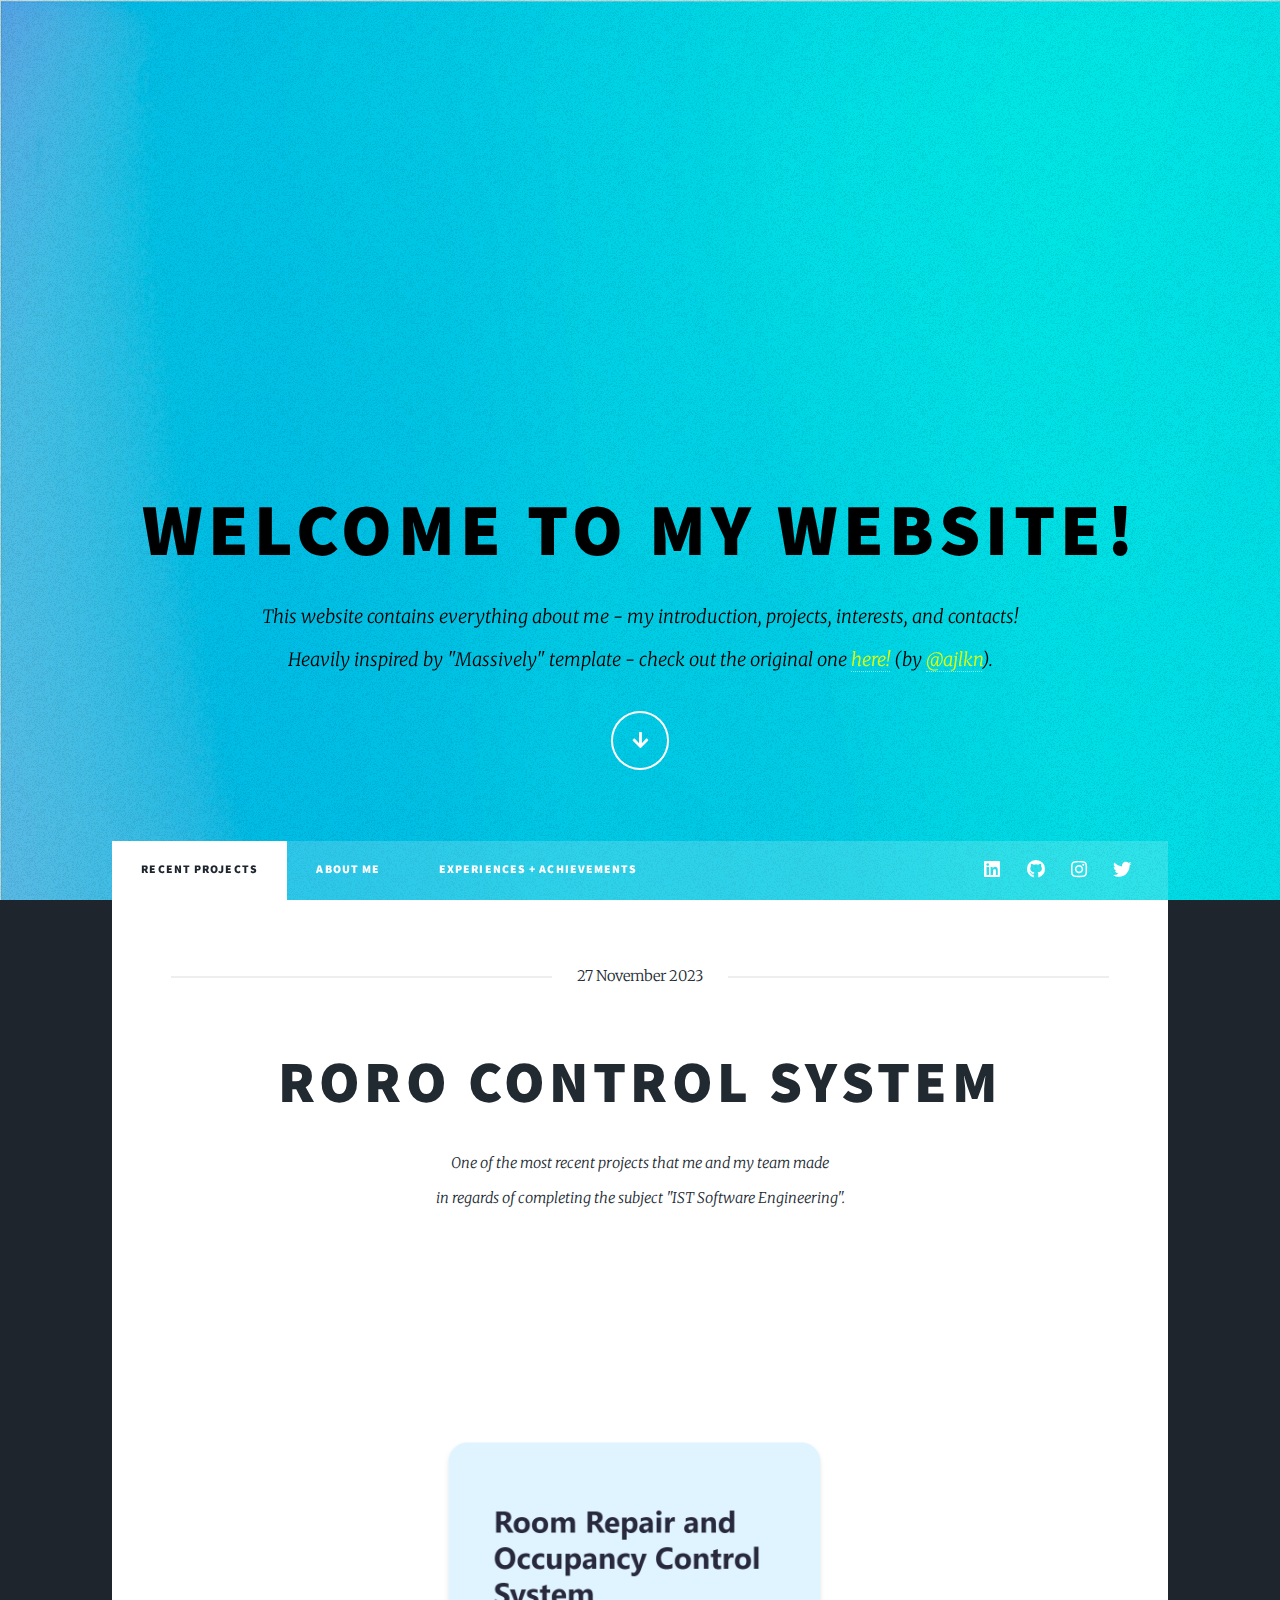
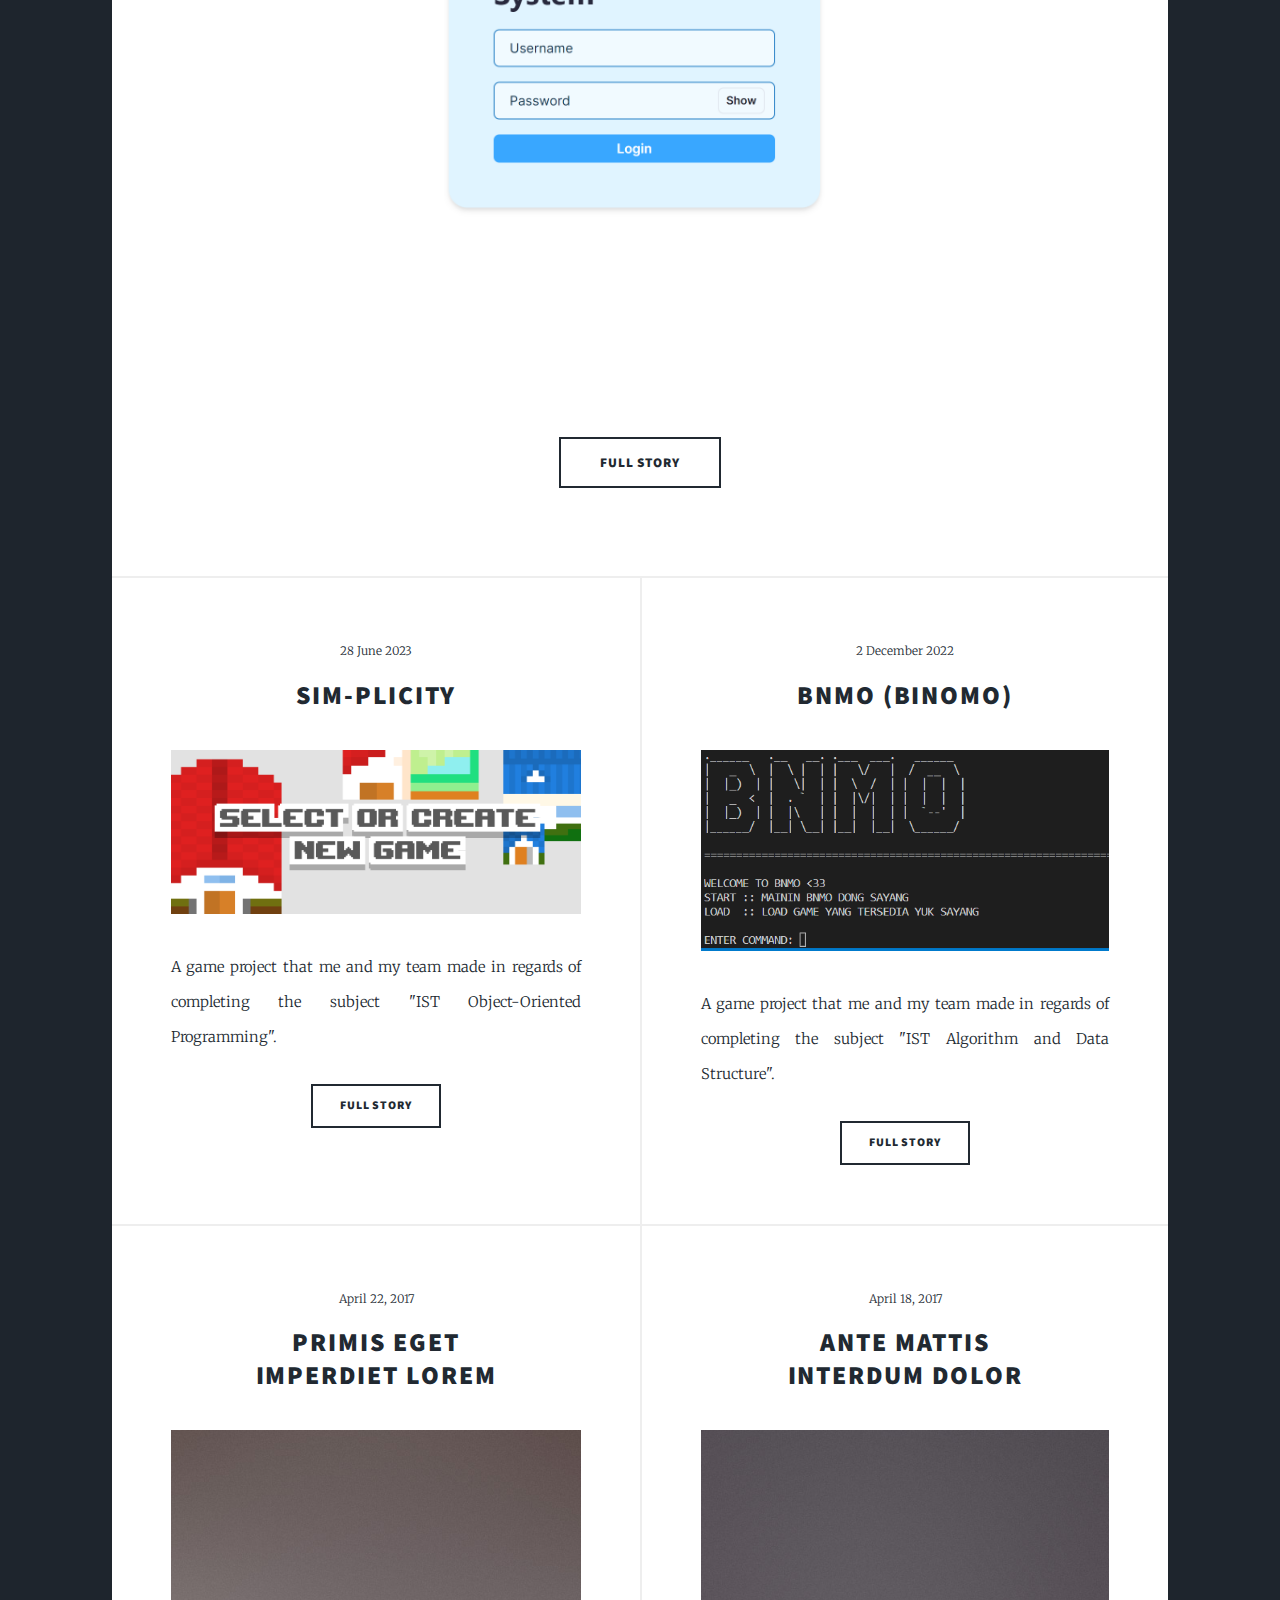
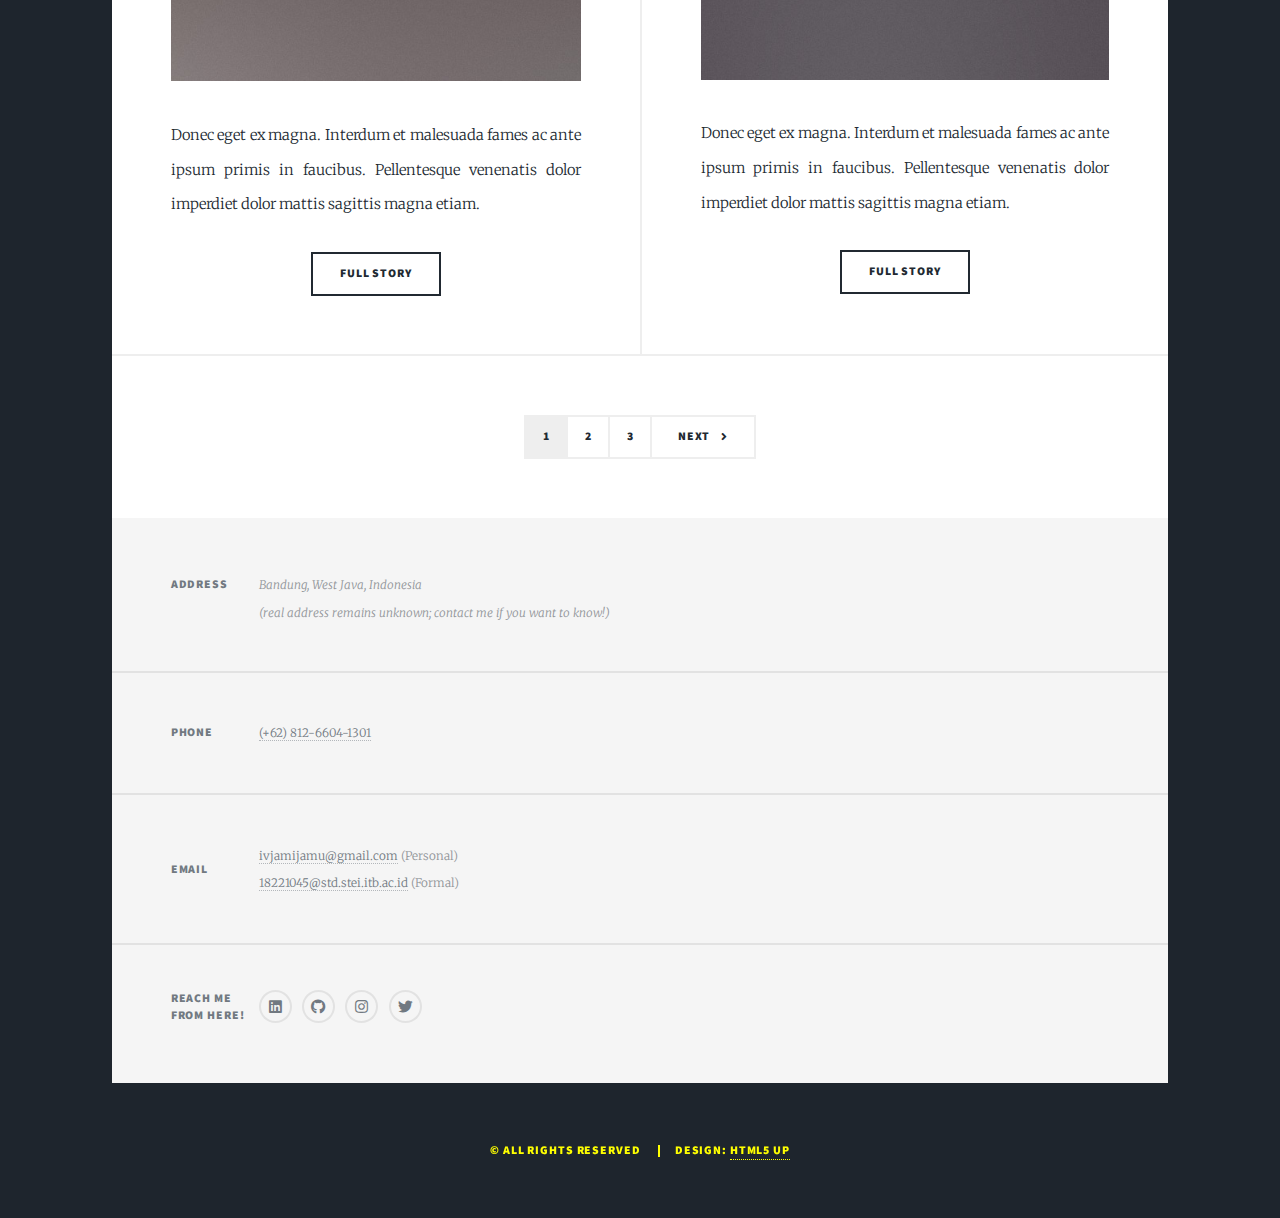
<file: webpage/index.html>
<!DOCTYPE HTML>
<!--
	Massively by HTML5 UP
	html5up.net | @ajlkn
	Free for personal and commercial use under the CCA 3.0 license (html5up.net/license)
-->
<html>
	<head>
		<title>Ivan Aldy Ganesen's Website</title>
		<meta charset="utf-8" />
		<meta name="viewport" content="width=device-width, initial-scale=1, user-scalable=no" />
		<link rel="stylesheet" href="assets/css/main.css" />
		<noscript><link rel="stylesheet" href="assets/css/noscript.css" /></noscript>
	</head>
	<body class="is-preload">

		<!-- Wrapper -->
			<div id="wrapper" class="fade-in">

				<!-- Intro -->
					<div id="intro">
						<h1>Welcome to My Website!</h1>
						<p>This website contains everything about me - my introduction, projects, interests, and contacts!<br />
							Heavily inspired by "Massively" template - check out the original one <a href="https://html5up.net/massively">here!</a> (by <a href="https://twitter.com/ajlkn">@ajlkn</a>)</a>.</p>
						<ul class="actions">
							<li><a href="#header" class="button icon solid solo fa-arrow-down scrolly">Continue</a></li>
						</ul>
					</div>

				<!-- Header -->
					<header id="header">
						<a href="#" onClick="return false;" class="logo">ALDY GANESEN</a>
					</header>

				<!-- Nav -->
					<nav id="nav">
						<ul class="links">
							<li class="active"><a href="#" onClick="return false;">Recent Projects</a></li>
							<li><a href="generic.html">About Me</a></li>
							<li><a href="elements.html">Experiences + Achievements</a></li>
						</ul>
						<ul class="icons">
							<li><a href="https://www.linkedin.com/in/aldyganesen/" target="_blank" class="icon brands fa-linkedin"><span class="label">LinkedIn</span></a></li>
							<li><a href="https://github.com/AldyG" target="_blank" class="icon brands fa-github"><span class="label">GitHub</span></a></li>
							<li><a href="https://www.instagram.com/aldyganesen/" target="_blank" class="icon brands fa-instagram"><span class="label">Instagram</span></a></li>
							<li><a href="https://twitter.com/AldyAlexanderss" target="_blank" class="icon brands fa-twitter"><span class="label">Twitter</span></a></li>
						</ul>
					</nav>

				<!-- Main -->
					<div id="main">

						<!-- Featured Post -->
							<article class="post featured">
								<header class="major">
									<span class="date">27 November 2023</span>
									<h2><a href="articles/roro_control_system.html">RORO Control System</a></h2>
									<p>One of the most recent projects that me and my team made <br />
									in regards of completing the subject "IST Software Engineering".</p>
								</header>
								<a href="articles/roro_control_system.html" class="image main"><img src="images/Login.png" alt="" /></a>
								<ul class="actions special">
									<li><a href="articles/roro_control_system.html" class="button large">Full Story</a></li>
								</ul>
							</article>

						<!-- Posts -->
							<section class="posts">
								<article>
									<header>
										<span class="date">28 June 2023</span>
										<h2><a href="#">Sim-Plicity</a></h2>
									</header>
									<a href="#" class="image fit"><img src="images/simplicity.png" alt="" /></a>
									<p>A game project that me and my team made in regards of completing the subject "IST Object-Oriented Programming".</p>
									<ul class="actions special">
										<li><a href="#" class="button">Full Story</a></li>
									</ul>
								</article>

								<article>
									<header>
										<span class="date">2 December 2022</span>
										<h2><a href="#">BNMO (Binomo)</a></h2>
									</header>
									<a href="#" class="image fit"><img src="images/bnmo.png" alt="" /></a>
									<p>A game project that me and my team made in regards of completing the subject "IST Algorithm and Data Structure".</p>
									<ul class="actions special">
										<li><a href="#" class="button">Full Story</a></li>
									</ul>
								</article>

								<article>
									<header>
										<span class="date">April 22, 2017</span>
										<h2><a href="#">Primis eget<br />
										imperdiet lorem</a></h2>
									</header>
									<a href="#" class="image fit"><img src="images/pic03.jpg" alt="" /></a>
									<p>Donec eget ex magna. Interdum et malesuada fames ac ante ipsum primis in faucibus. Pellentesque venenatis dolor imperdiet dolor mattis sagittis magna etiam.</p>
									<ul class="actions special">
										<li><a href="#" class="button">Full Story</a></li>
									</ul>
								</article>

								<article>
									<header>
										<span class="date">April 18, 2017</span>
										<h2><a href="#">Ante mattis<br />
										interdum dolor</a></h2>
									</header>
									<a href="#" class="image fit"><img src="images/pic04.jpg" alt="" /></a>
									<p>Donec eget ex magna. Interdum et malesuada fames ac ante ipsum primis in faucibus. Pellentesque venenatis dolor imperdiet dolor mattis sagittis magna etiam.</p>
									<ul class="actions special">
										<li><a href="#" class="button">Full Story</a></li>
									</ul>
								</article>

								<!-- <article>
									<header>
										<span class="date">April 14, 2017</span>
										<h2><a href="#">Tempus sed<br />
										nulla imperdiet</a></h2>
									</header>
									<a href="#" class="image fit"><img src="images/pic05.jpg" alt="" /></a>
									<p>Donec eget ex magna. Interdum et malesuada fames ac ante ipsum primis in faucibus. Pellentesque venenatis dolor imperdiet dolor mattis sagittis magna etiam.</p>
									<ul class="actions special">
										<li><a href="#" class="button">Full Story</a></li>
									</ul>
								</article>

								<article>
									<header>
										<span class="date">April 11, 2017</span>
										<h2><a href="#">Odio magna<br />
										sed consectetur</a></h2>
									</header>
									<a href="#" class="image fit"><img src="images/pic06.jpg" alt="" /></a>
									<p>Donec eget ex magna. Interdum et malesuada fames ac ante ipsum primis in faucibus. Pellentesque venenatis dolor imperdiet dolor mattis sagittis magna etiam.</p>
									<ul class="actions special">
										<li><a href="#" class="button">Full Story</a></li>
									</ul>
								</article> -->
							</section>

						<!-- Footer -->
							<footer>
								<div class="pagination">
									<!--<a href="#" class="previous">Prev</a>-->
									<a href="#" class="page active">1</a>
									<a href="#" class="page">2</a>
									<a href="#" class="page">3</a>
									<a href="#" class="next">Next</a>
								</div>
							</footer>

					</div>

				<!-- Footer -->
					<footer id="footer">
						<section class="split contact">
							<section class="alt">
								<h3>Address</h3>
								<p>
									<em>Bandung, West Java, Indonesia</em><br />
									<em>(real address remains unknown; contact me if you want to know!)</em>
								</p>
							</section>
							<section>
								<h3>Phone</h3>
								<p>
									<a href="#" onClick="return false;">(+62) 812-6604-1301</a>
								</p>
							</section>
							<section>
								<h3>Email</h3>
								<p>
									<a href="#" onClick="return false;">ivjamijamu@gmail.com</a> (Personal)<br />
									<a href="#" onClick="return false;">18221045@std.stei.itb.ac.id</a> (Formal)
								</p> 
							</section>
							<section>
								<h3>Reach me <br />
									from here!</h3>
								<ul class="icons alt">
									<li><a href="https://www.linkedin.com/in/aldyganesen/" class="icon brands fa-linkedin"><span class="label">LinkedIn</span></a></li>
									<li><a href="https://github.com/AldyG" class="icon brands fa-github"><span class="label">GitHub</span></a></li>
									<li><a href="https://www.instagram.com/aldyganesen/" class="icon brands fa-instagram"><span class="label">Instagram</span></a></li>
									<li><a href="https://twitter.com/AldyAlexanderss" class="icon brands fa-twitter"><span class="label">Twitter</span></a></li>
								</ul>
							</section>
						</section>
					</footer>

				<!-- Copyright -->
					<div id="copyright">
						<ul>
							<li style="color: yellow;">&copy; All Rights Reserved</li>
							<li style="color: yellow;">Design: <a href="https://html5up.net/massively">HTML5 UP</a></li>
						</ul>
					</div>

			</div>

		<!-- Scripts -->
			<script src="assets/js/jquery.min.js"></script>
			<script src="assets/js/jquery.scrollex.min.js"></script>
			<script src="assets/js/jquery.scrolly.min.js"></script>
			<script src="assets/js/browser.min.js"></script>
			<script src="assets/js/breakpoints.min.js"></script>
			<script src="assets/js/util.js"></script>
			<script src="assets/js/main.js"></script>

	</body>
</html>
</file>
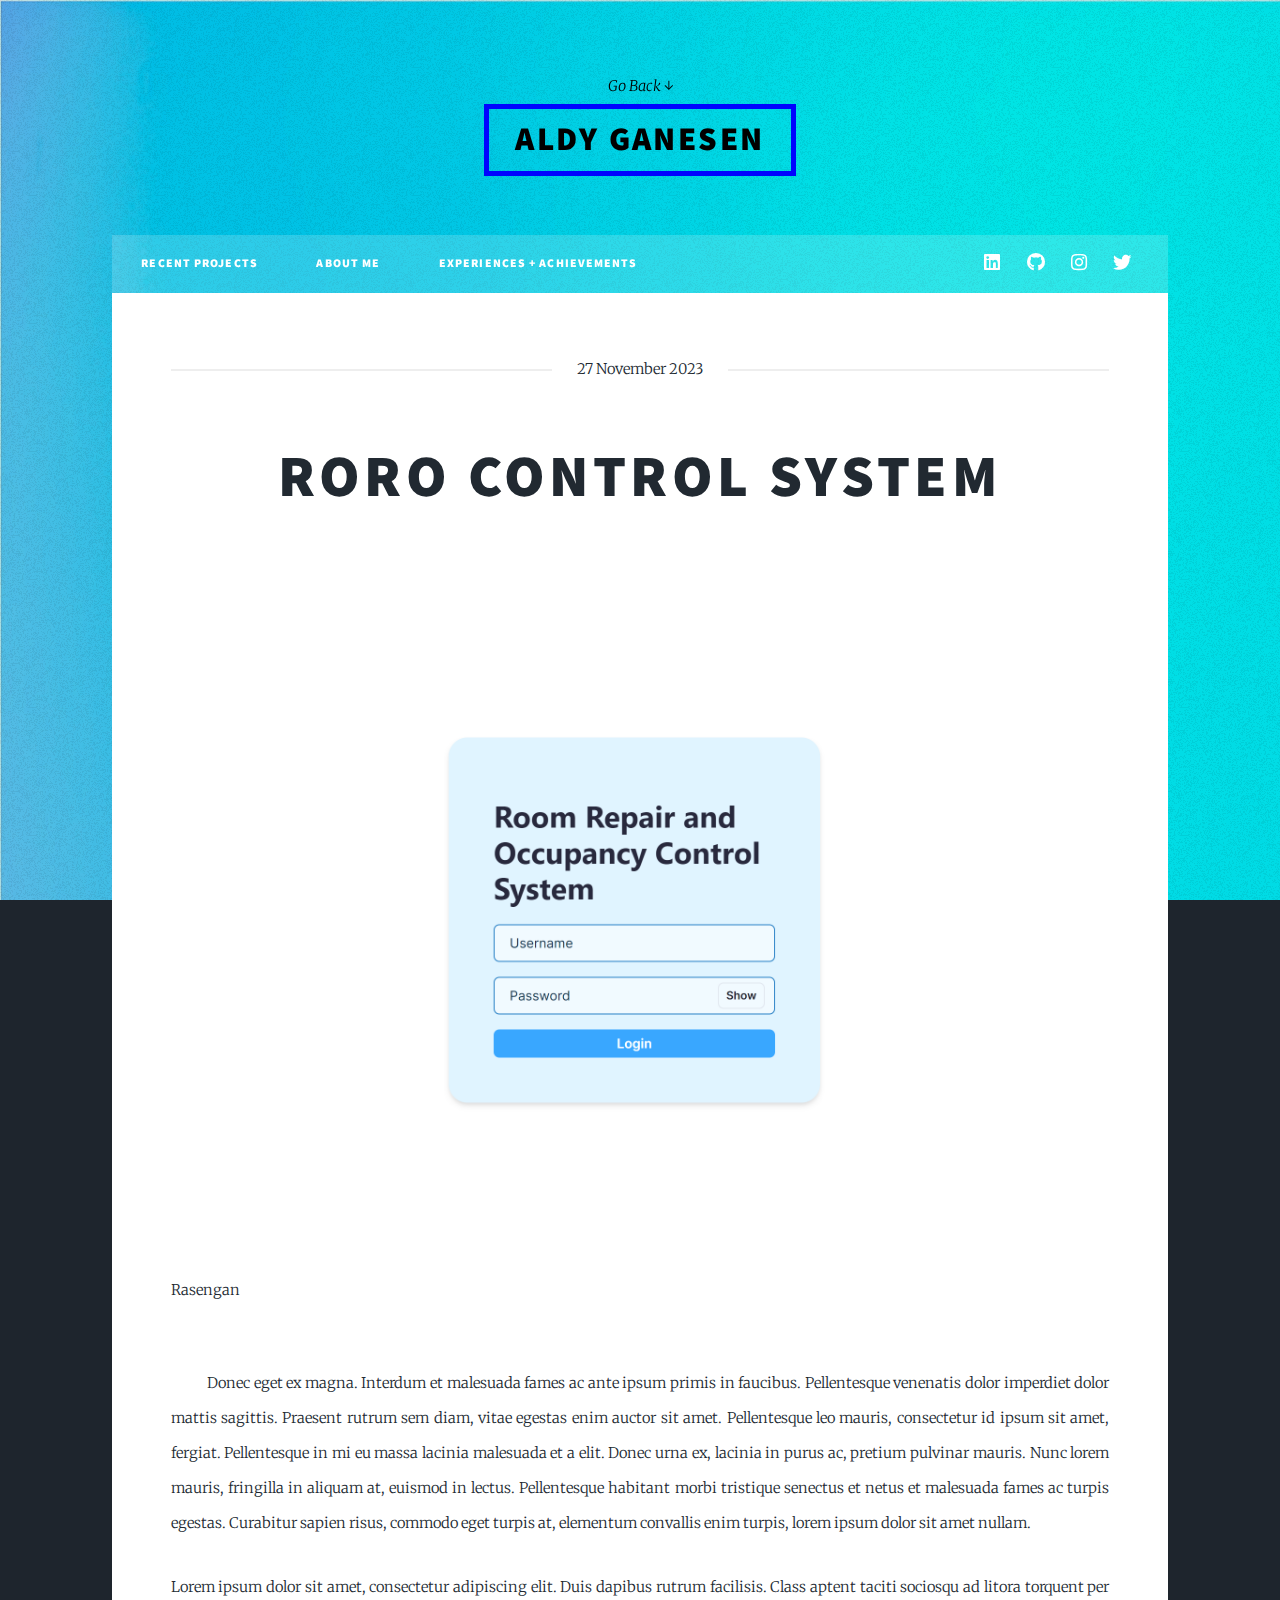
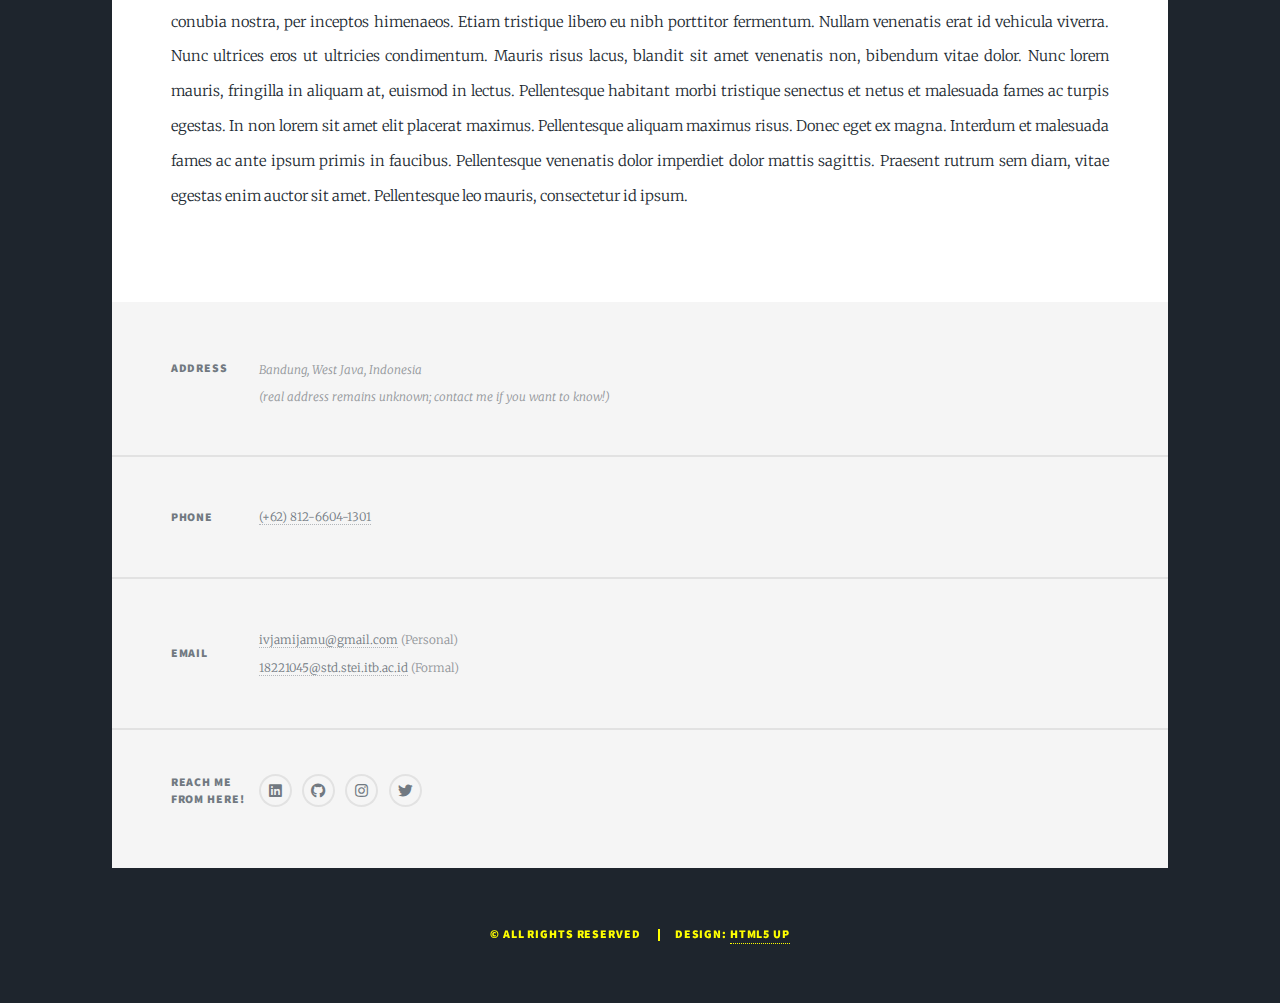
<file: webpage/articles/article_rorconsys.html>
<!DOCTYPE HTML>
<!--
	Massively by HTML5 UP
	html5up.net | @ajlkn
	Free for personal and commercial use under the CCA 3.0 license (html5up.net/license)
-->
<html>
	<head>
		<title>RORO Control System</title>
		<meta charset="utf-8" />
		<meta name="viewport" content="width=device-width, initial-scale=1, user-scalable=no" />
		<link rel="stylesheet" href="../assets/css/main.css" />
		<noscript><link rel="stylesheet" href="../assets/css/noscript.css" /></noscript>
	</head>
	<body class="is-preload">

		<!-- Wrapper -->
			<div id="wrapper">
				<!-- Header -->
				<header id="header">
					<p style="color: black; margin-bottom: 0rem;">Go Back &#8595;</p>
					<a href="../index.html" class="logo">ALDY GANESEN</a>
				</header>

				
				<!-- Header
					<header id="header">
						<a href="index.html" class="logo">ALDY GANESEN</a>
					</header> -->

				<!-- Nav -->
					<nav id="nav">
						<ul class="links">
							<li><a href="../index.html">Recent Projects</a></li>
							<li><a href="../generic.html">About Me</a></li>
							<li><a href="../elements.html">Experiences + Achievements</a></li>
						</ul>
						<ul class="icons">
							<li><a href="https://www.linkedin.com/in/aldyganesen/" class="icon brands fa-linkedin"><span class="label">LinkedIn</span></a></li>
							<li><a href="https://github.com/AldyG" class="icon brands fa-github"><span class="label">GitHub</span></a></li>
							<li><a href="https://www.instagram.com/aldyganesen/" class="icon brands fa-instagram"><span class="label">Instagram</span></a></li>
							<li><a href="https://twitter.com/AldyAlexanderss" class="icon brands fa-twitter"><span class="label">Twitter</span></a></li>
						</ul>
					</nav>

				<!-- Main -->
				<div id="main">

						<!-- Post -->
							<section class="post">
								<header class="major">
									<span class="date">27 November 2023</span>
									<h1>RORO Control System</h1>
								</header>
								<div class="image main">
									<a href="../images/Login.png" target="_blank" class="image main"><img src="../images/Login.png" alt="Rasengan" />Rasengan</a>
								</div>
								<p> &nbsp; &nbsp; &nbsp; &nbsp; &nbsp;
									Donec eget ex magna. Interdum et malesuada fames ac ante ipsum primis in faucibus.
									Pellentesque venenatis dolor imperdiet dolor mattis sagittis. 
									Praesent rutrum sem diam, vitae egestas enim auctor sit amet. 
									Pellentesque leo mauris, consectetur id ipsum sit amet, fergiat. 
									Pellentesque in mi eu massa lacinia malesuada et a elit. 
									Donec urna ex, lacinia in purus ac, pretium pulvinar mauris. 
									Nunc lorem mauris, fringilla in aliquam at, euismod in lectus. 
									Pellentesque habitant morbi tristique senectus et netus et malesuada fames ac turpis egestas. 
									Curabitur sapien risus, commodo eget turpis at, elementum convallis enim turpis, lorem ipsum dolor sit amet nullam.
								</p>
								<p>
									Lorem ipsum dolor sit amet, consectetur adipiscing elit. Duis dapibus rutrum facilisis. Class aptent taciti sociosqu ad litora torquent per conubia nostra, per inceptos himenaeos. Etiam tristique libero eu nibh porttitor fermentum. Nullam venenatis erat id vehicula viverra. Nunc ultrices eros ut ultricies condimentum. Mauris risus lacus, blandit sit amet venenatis non, bibendum vitae dolor. Nunc lorem mauris, fringilla in aliquam at, euismod in lectus. Pellentesque habitant morbi tristique senectus et netus et malesuada fames ac turpis egestas. In non lorem sit amet elit placerat maximus. Pellentesque aliquam maximus risus. Donec eget ex magna. Interdum et malesuada fames ac ante ipsum primis in faucibus. Pellentesque venenatis dolor imperdiet dolor mattis sagittis. Praesent rutrum sem diam, vitae egestas enim auctor sit amet. Pellentesque leo mauris, consectetur id ipsum.
								</p>
							</section>

					</div>

				<!-- Footer -->
					<footer id="footer">
						<section class="split contact">
							<section class="alt">
								<h3>Address</h3>
								<p>
									<em>Bandung, West Java, Indonesia</em><br />
									<em>(real address remains unknown; contact me if you want to know!)</em>
								</p>
							</section>
							<section>
								<h3>Phone</h3>
								<p>
									<a href="#" onClick="return false;">(+62) 812-6604-1301</a>
								</p>
							</section>
							<section>
								<h3>Email</h3>
								<p>
									<a href="#" onClick="return false;">ivjamijamu@gmail.com</a> (Personal)<br />
									<a href="#" onClick="return false;">18221045@std.stei.itb.ac.id</a> (Formal)
								</p> 
							</section>
							<section>
								<h3>Reach me <br />
									from here!</h3>
								<ul class="icons alt">
									<li><a href="https://www.linkedin.com/in/aldyganesen/" class="icon brands fa-linkedin"><span class="label">LinkedIn</span></a></li>
									<li><a href="https://github.com/AldyG" class="icon brands fa-github"><span class="label">GitHub</span></a></li>
									<li><a href="https://www.instagram.com/aldyganesen/" class="icon brands fa-instagram"><span class="label">Instagram</span></a></li>
									<li><a href="https://twitter.com/AldyAlexanderss" class="icon brands fa-twitter"><span class="label">Twitter</span></a></li>
								</ul>
							</section>
						</section>
					</footer>

				<!-- Copyright -->
				<div id="copyright">
					<ul>
						<li style="color: yellow;">&copy; All Rights Reserved</li>
						<li style="color: yellow;">Design: <a href="https://html5up.net/massively">HTML5 UP</a></li>
					</ul>
				</div>

			</div>

		<!-- Scripts -->
			<script src="../assets/js/jquery.min.js"></script>
			<script src="../assets/js/jquery.scrollex.min.js"></script>
			<script src="../assets/js/jquery.scrolly.min.js"></script>
			<script src="../assets/js/browser.min.js"></script>
			<script src="../assets/js/breakpoints.min.js"></script>
			<script src="../assets/js/util.js"></script>
			<script src="../assets/js/main.js"></script>

	</body>
</html>
</file>
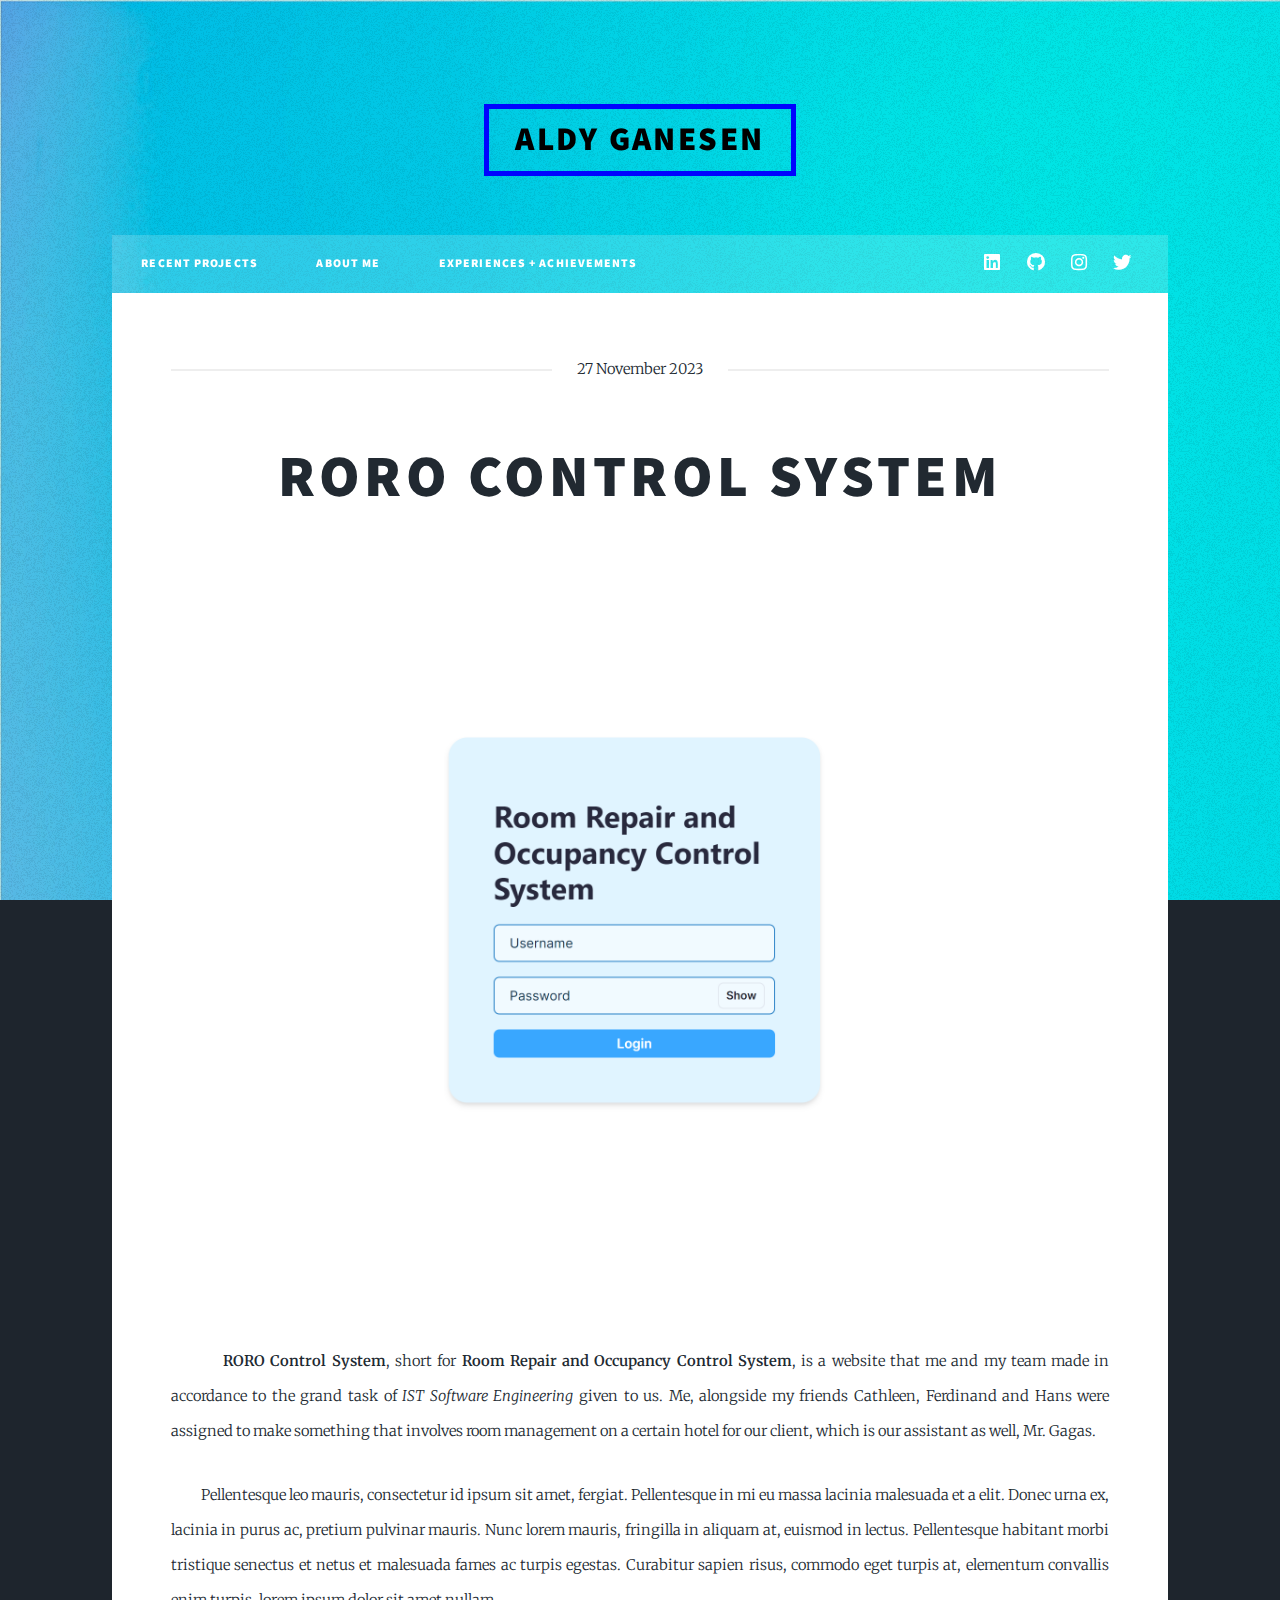
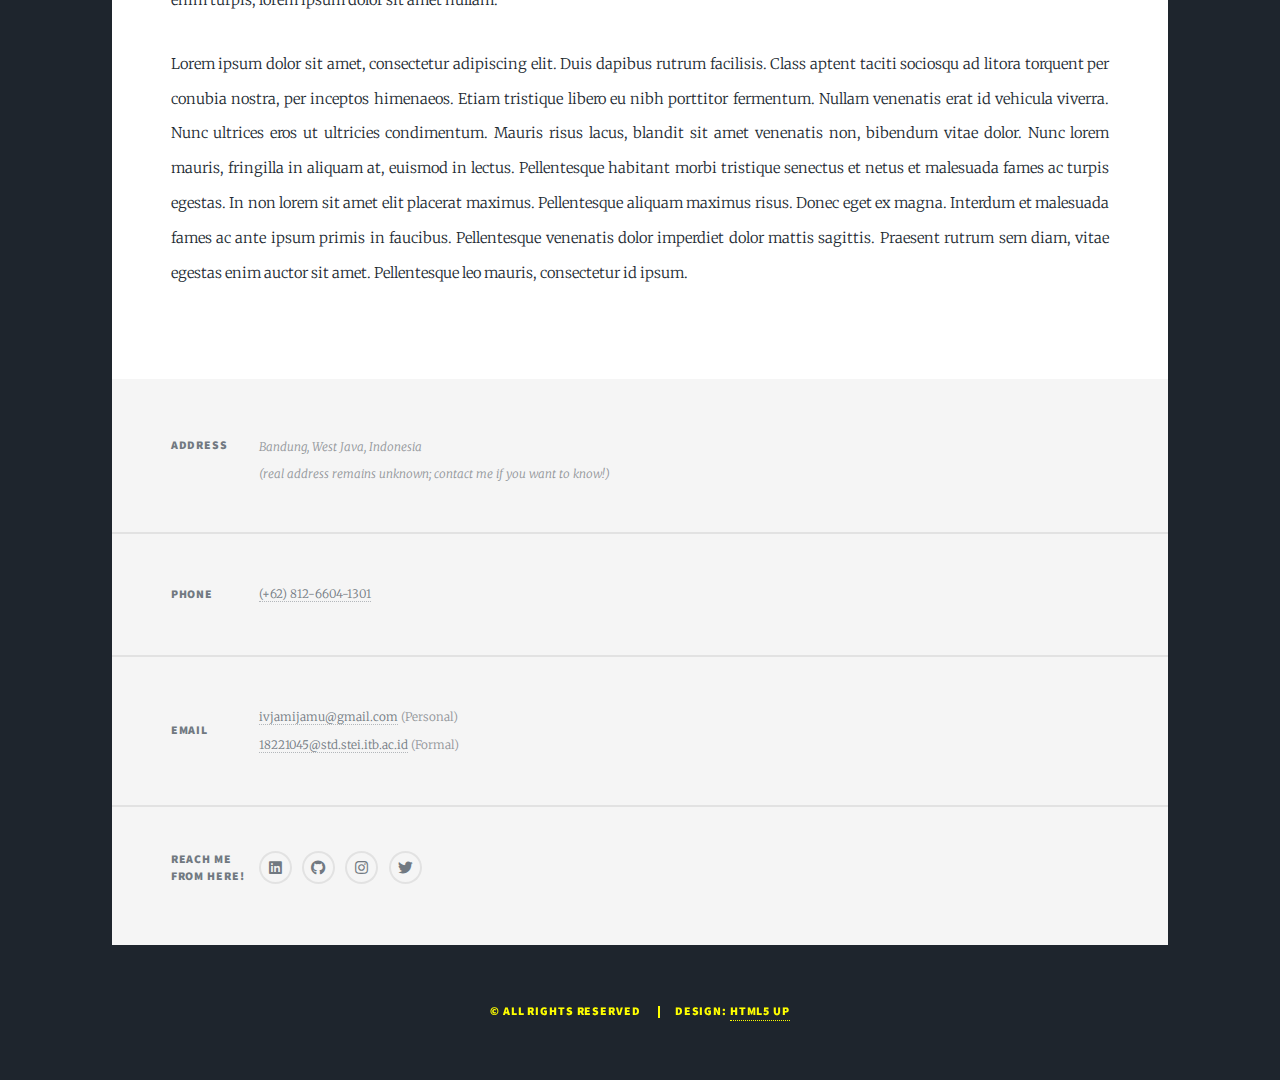
<file: webpage/articles/roro_control_system.html>
<!DOCTYPE HTML>
<!--
	Massively by HTML5 UP
	html5up.net | @ajlkn
	Free for personal and commercial use under the CCA 3.0 license (html5up.net/license)
-->
<html>
	<head>
		<title>RORO Control System</title>
		<meta charset="utf-8" />
		<meta name="viewport" content="width=device-width, initial-scale=1, user-scalable=no" />
		<link rel="stylesheet" href="../assets/css/main.css" />
		<noscript><link rel="stylesheet" href="../assets/css/noscript.css" /></noscript>
	</head>
	<body class="is-preload">

		<!-- Wrapper -->
			<div id="wrapper">
				<!-- Header -->
				<header id="header">
					<a href="#" onClick="return false;" class="logo">ALDY GANESEN</a>
				</header>

				
				<!-- Header
					<header id="header">
						<a href="index.html" class="logo">ALDY GANESEN</a>
					</header> -->

				<!-- Nav -->
					<nav id="nav">
						<ul class="links">
							<li><a href="../index.html">Recent Projects</a></li>
							<li><a href="../generic.html">About Me</a></li>
							<li><a href="../elements.html">Experiences + Achievements</a></li>
						</ul>
						<ul class="icons">
							<li><a href="https://www.linkedin.com/in/aldyganesen/" target="_blank" class="icon brands fa-linkedin"><span class="label">LinkedIn</span></a></li>
							<li><a href="https://github.com/AldyG" target="_blank" class="icon brands fa-github"><span class="label">GitHub</span></a></li>
							<li><a href="https://www.instagram.com/aldyganesen/" target="_blank" class="icon brands fa-instagram"><span class="label">Instagram</span></a></li>
							<li><a href="https://twitter.com/AldyAlexanderss" target="_blank" class="icon brands fa-twitter"><span class="label">Twitter</span></a></li>
						</ul>
					</nav>

				<!-- Main -->
				<div id="main">

						<!-- Post -->
							<section class="post">
								<header class="major">
									<span class="date">27 November 2023</span>
									<h1>RORO Control System</h1>
								</header>
								<div class="image main">
									<a href="../images/Login.png" target="_blank" class="image no-hover" style="text-align: center; font-size: medium;">
										<img src="../images/Login.png" alt="" />
									</a>
								</div>
								<p> &nbsp; &nbsp; &nbsp; &nbsp; &nbsp; 
									<b>RORO Control System</b>, short for <b>Room Repair and Occupancy Control System</b>, is a website that me and my team made in accordance to the grand task of <i> IST Software Engineering </i> given to us.
									Me, alongside my friends Cathleen, Ferdinand and Hans were assigned to make something that involves room management on a certain hotel for our client, which is our assistant as well, Mr. Gagas.
								</p>
								<p> &nbsp; &nbsp; &nbsp; &nbsp; &nbsp;
									Pellentesque leo mauris, consectetur id ipsum sit amet, fergiat. 
									Pellentesque in mi eu massa lacinia malesuada et a elit. 
									Donec urna ex, lacinia in purus ac, pretium pulvinar mauris. 
									Nunc lorem mauris, fringilla in aliquam at, euismod in lectus. 
									Pellentesque habitant morbi tristique senectus et netus et malesuada fames ac turpis egestas. 
									Curabitur sapien risus, commodo eget turpis at, elementum convallis enim turpis, lorem ipsum dolor sit amet nullam.
								</p>
								<p>
									Lorem ipsum dolor sit amet, consectetur adipiscing elit. Duis dapibus rutrum facilisis. Class aptent taciti sociosqu ad litora torquent per conubia nostra, per inceptos himenaeos. Etiam tristique libero eu nibh porttitor fermentum. Nullam venenatis erat id vehicula viverra. Nunc ultrices eros ut ultricies condimentum. Mauris risus lacus, blandit sit amet venenatis non, bibendum vitae dolor. Nunc lorem mauris, fringilla in aliquam at, euismod in lectus. Pellentesque habitant morbi tristique senectus et netus et malesuada fames ac turpis egestas. In non lorem sit amet elit placerat maximus. Pellentesque aliquam maximus risus. Donec eget ex magna. Interdum et malesuada fames ac ante ipsum primis in faucibus. Pellentesque venenatis dolor imperdiet dolor mattis sagittis. Praesent rutrum sem diam, vitae egestas enim auctor sit amet. Pellentesque leo mauris, consectetur id ipsum.
								</p>
							</section>

					</div>

				<!-- Footer -->
					<footer id="footer">
						<section class="split contact">
							<section class="alt">
								<h3>Address</h3>
								<p>
									<em>Bandung, West Java, Indonesia</em><br />
									<em>(real address remains unknown; contact me if you want to know!)</em>
								</p>
							</section>
							<section>
								<h3>Phone</h3>
								<p>
									<a href="#" onClick="return false;">(+62) 812-6604-1301</a>
								</p>
							</section>
							<section>
								<h3>Email</h3>
								<p>
									<a href="#" onClick="return false;">ivjamijamu@gmail.com</a> (Personal)<br />
									<a href="#" onClick="return false;">18221045@std.stei.itb.ac.id</a> (Formal)
								</p> 
							</section>
							<section>
								<h3>Reach me <br />
									from here!</h3>
								<ul class="icons alt">
									<li><a href="https://www.linkedin.com/in/aldyganesen/" class="icon brands fa-linkedin"><span class="label">LinkedIn</span></a></li>
									<li><a href="https://github.com/AldyG" class="icon brands fa-github"><span class="label">GitHub</span></a></li>
									<li><a href="https://www.instagram.com/aldyganesen/" class="icon brands fa-instagram"><span class="label">Instagram</span></a></li>
									<li><a href="https://twitter.com/AldyAlexanderss" class="icon brands fa-twitter"><span class="label">Twitter</span></a></li>
								</ul>
							</section>
						</section>
					</footer>

				<!-- Copyright -->
				<div id="copyright">
					<ul>
						<li style="color: yellow;">&copy; All Rights Reserved</li>
						<li style="color: yellow;">Design: <a href="https://html5up.net/massively">HTML5 UP</a></li>
					</ul>
				</div>

			</div>

		<!-- Scripts -->
			<script src="../assets/js/jquery.min.js"></script>
			<script src="../assets/js/jquery.scrollex.min.js"></script>
			<script src="../assets/js/jquery.scrolly.min.js"></script>
			<script src="../assets/js/browser.min.js"></script>
			<script src="../assets/js/breakpoints.min.js"></script>
			<script src="../assets/js/util.js"></script>
			<script src="../assets/js/main.js"></script>

	</body>
</html>
</file>
<file: webpage/assets/css/main.css>
@import url(fontawesome-all.min.css);
@import url("https://fonts.googleapis.com/css?family=Merriweather:300,700,300italic,700italic|Source+Sans+Pro:900");

/*
	Massively by HTML5 UP
	html5up.net | @ajlkn
	Free for personal and commercial use under the CCA 3.0 license (html5up.net/license)
*/

html, body, div, span, applet, object,
iframe, h1, h2, h3, h4, h5, h6, p, blockquote,
pre, a, abbr, acronym, address, big, cite,
code, del, dfn, em, img, ins, kbd, q, s, samp,
small, strike, strong, sub, sup, tt, var, b,
u, i, center, dl, dt, dd, ol, ul, li, fieldset,
form, label, legend, table, caption, tbody,
tfoot, thead, tr, th, td, article, aside,
canvas, details, embed, figure, figcaption,
footer, header, hgroup, menu, nav, output, ruby,
section, summary, time, mark, audio, video {
	margin: 0;
	padding: 0;
	border: 0;
	font-size: 100%;
	font: inherit;
	vertical-align: baseline;}

article, aside, details, figcaption, figure,
footer, header, hgroup, menu, nav, section {
	display: block;}

body {
	line-height: 1;
}

ol, ul {
	list-style: none;
}

blockquote, q {
	quotes: none;
}

	blockquote:before, blockquote:after, q:before, q:after {
		content: '';
		content: none;
	}

table {
	border-collapse: collapse;
	border-spacing: 0;
}

body {
	-webkit-text-size-adjust: none;
}

mark {
	background-color: transparent;
	color: inherit;
}

input::-moz-focus-inner {
	border: 0;
	padding: 0;
}

input, select, textarea {
	-moz-appearance: none;
	-webkit-appearance: none;
	-ms-appearance: none;
	appearance: none;
}

/* Basic */

	@-ms-viewport {
		width: device-width;
	}

	body {
		-ms-overflow-style: scrollbar;
	}

	@media screen and (max-width: 480px) {

		html, body {
			min-width: 320px;
		}

	}

	html {
		box-sizing: border-box;
	}

	*, *:before, *:after {
		box-sizing: inherit;
	}

	body {
		background-color: #1e252d;
	}

		body.is-preload *, body.is-preload *:before, body.is-preload *:after {
			-moz-animation: none !important;
			-webkit-animation: none !important;
			-ms-animation: none !important;
			animation: none !important;
			-moz-transition: none !important;
			-webkit-transition: none !important;
			-ms-transition: none !important;
			transition: none !important;
		}

/* Type */

	html {
		font-size: 16pt;
	}

		@media screen and (max-width: 1680px) {

			html {
				font-size: 12pt;
			}

		}

		@media screen and (max-width: 1280px) {

			html {
				font-size: 11pt;
			}

		}

		@media screen and (max-width: 360px) {

			html {
				font-size: 10pt;
			}

		}

	body {
		color: #212931;
	}

	body, input, select, textarea {
		font-family: "Merriweather", Georgia, serif;
		font-weight: 300;
		font-size: 1rem;
		line-height: 2.375;
	}

	a {
		-moz-transition: color 0.2s ease-in-out, background-color 0.2s ease-in-out, border-color 0.2s ease-in-out, box-shadow 0.2s ease-in-out;
		-webkit-transition: color 0.2s ease-in-out, background-color 0.2s ease-in-out, border-color 0.2s ease-in-out, box-shadow 0.2s ease-in-out;
		-ms-transition: color 0.2s ease-in-out, background-color 0.2s ease-in-out, border-color 0.2s ease-in-out, box-shadow 0.2s ease-in-out;
		transition: color 0.2s ease-in-out, background-color 0.2s ease-in-out, border-color 0.2s ease-in-out, box-shadow 0.2s ease-in-out;
		border-bottom: dotted 1px;
		text-decoration: none;
	}

		a:hover {
			border-bottom-color: transparent;
		}

	strong, b {
		font-weight: 600;
	}

	em, i {
		font-style: italic;
	}

	p {
		text-align: justify;
		margin: 0 0 2rem 0;
	}

	h1, h2, h3, h4, h5, h6 {
		font-family: "Source Sans Pro", Helvetica, sans-serif;
		font-weight: 900;
		line-height: 1.5;
		letter-spacing: 0.075em;
		text-transform: uppercase;
		margin: 0 0 1rem 0;
	}

		h1 a, h2 a, h3 a, h4 a, h5 a, h6 a {
			border-bottom: 0;
			color: inherit;
			text-decoration: none;
		}

	h1 {
		font-size: 4rem;
		line-height: 1.1;
		margin: 0 0 2rem 0;
	}

	h2 {
		font-size: 1.75rem;
		line-height: 1.3;
		margin: 0 0 1.5rem 0;
	}

	h3 {
		font-size: 1.25rem;
		margin: 0 0 1.5rem 0;
	}

	h4 {
		font-size: 1rem;
	}

	h5 {
		font-size: 0.9rem;
	}

	h6 {
		font-size: 0.8rem;
	}

	sub {
		font-size: 0.8rem;
		position: relative;
		top: 0.5rem;
	}

	sup {
		font-size: 0.8rem;
		position: relative;
		top: -0.5rem;
	}

	blockquote {
		border-left: solid 4px;
		font-style: italic;
		margin: 0 0 2rem 0;
		padding: 0.5rem 0 0.5rem 2rem;
	}

	code {
		border: solid 2px;
		font-family: "Courier New", monospace;
		font-size: 0.9rem;
		margin: 0 0.25rem;
		padding: 0.25rem 0.65rem;
	}

	pre {
		-webkit-overflow-scrolling: touch;
		font-family: "Courier New", monospace;
		font-size: 0.9rem;
		margin: 0 0 2rem 0;
	}

		pre code {
			display: block;
			line-height: 1.75;
			padding: 1rem 1.5rem;
			overflow-x: auto;
		}

	hr {
		border: 0;
		border-bottom: solid 2px;
		margin: 3rem 0;
	}

		hr.major {
			margin: 5rem 0;
		}

	.align-left {
		text-align: left;
	}

	.align-center {
		text-align: center;
	}

	.align-right {
		text-align: right;
	}

	input, select, textarea {
		color: #212931;
	}

	a {
		color: #212931;
		border-bottom-color: rgba(33, 41, 49, 0.5);
	}

		a:hover {
			border-bottom-color: transparent;
			color: #18bfef !important;
		}

	strong, b {
		color: #212931;
	}

	h1, h2, h3, h4, h5, h6 {
		color: #212931;
	}

	blockquote {
		border-left-color: #eeeeee;
	}

	code {
		background: rgba(220, 220, 220, 0.25);
		border-color: #eeeeee;
	}

	hr {
		border-bottom-color: #eeeeee;
	}

/* Row */

	.row {
		display: flex;
		flex-wrap: wrap;
		box-sizing: border-box;
		align-items: stretch;
	}

		.row > * {
			box-sizing: border-box;
		}

		.row.gtr-uniform > * > :last-child {
			margin-bottom: 0;
		}

		.row.aln-left {
			justify-content: flex-start;
		}

		.row.aln-center {
			justify-content: center;
		}

		.row.aln-right {
			justify-content: flex-end;
		}

		.row.aln-top {
			align-items: flex-start;
		}

		.row.aln-middle {
			align-items: center;
		}

		.row.aln-bottom {
			align-items: flex-end;
		}

		.row > .imp {
			order: -1;
		}

		.row > .col-1 {
			width: 8.33333%;
		}

		.row > .off-1 {
			margin-left: 8.33333%;
		}

		.row > .col-2 {
			width: 16.66667%;
		}

		.row > .off-2 {
			margin-left: 16.66667%;
		}

		.row > .col-3 {
			width: 25%;
		}

		.row > .off-3 {
			margin-left: 25%;
		}

		.row > .col-4 {
			width: 33.33333%;
		}

		.row > .off-4 {
			margin-left: 33.33333%;
		}

		.row > .col-5 {
			width: 41.66667%;
		}

		.row > .off-5 {
			margin-left: 41.66667%;
		}

		.row > .col-6 {
			width: 50%;
		}

		.row > .off-6 {
			margin-left: 50%;
		}

		.row > .col-7 {
			width: 58.33333%;
		}

		.row > .off-7 {
			margin-left: 58.33333%;
		}

		.row > .col-8 {
			width: 66.66667%;
		}

		.row > .off-8 {
			margin-left: 66.66667%;
		}

		.row > .col-9 {
			width: 75%;
		}

		.row > .off-9 {
			margin-left: 75%;
		}

		.row > .col-10 {
			width: 83.33333%;
		}

		.row > .off-10 {
			margin-left: 83.33333%;
		}

		.row > .col-11 {
			width: 91.66667%;
		}

		.row > .off-11 {
			margin-left: 91.66667%;
		}

		.row > .col-12 {
			width: 100%;
		}

		.row > .off-12 {
			margin-left: 100%;
		}

		.row.gtr-0 {
			margin-top: 0;
			margin-left: 0rem;
		}

			.row.gtr-0 > * {
				padding: 0 0 0 0rem;
			}

			.row.gtr-0.gtr-uniform {
				margin-top: 0rem;
			}

				.row.gtr-0.gtr-uniform > * {
					padding-top: 0rem;
				}

		.row.gtr-25 {
			margin-top: 0;
			margin-left: -0.375rem;
		}

			.row.gtr-25 > * {
				padding: 0 0 0 0.375rem;
			}

			.row.gtr-25.gtr-uniform {
				margin-top: -0.375rem;
			}

				.row.gtr-25.gtr-uniform > * {
					padding-top: 0.375rem;
				}

		.row.gtr-50 {
			margin-top: 0;
			margin-left: -0.75rem;
		}

			.row.gtr-50 > * {
				padding: 0 0 0 0.75rem;
			}

			.row.gtr-50.gtr-uniform {
				margin-top: -0.75rem;
			}

				.row.gtr-50.gtr-uniform > * {
					padding-top: 0.75rem;
				}

		.row {
			margin-top: 0;
			margin-left: -1.5rem;
		}

			.row > * {
				padding: 0 0 0 1.5rem;
			}

			.row.gtr-uniform {
				margin-top: -1.5rem;
			}

				.row.gtr-uniform > * {
					padding-top: 1.5rem;
				}

		.row.gtr-150 {
			margin-top: 0;
			margin-left: -2.25rem;
		}

			.row.gtr-150 > * {
				padding: 0 0 0 2.25rem;
			}

			.row.gtr-150.gtr-uniform {
				margin-top: -2.25rem;
			}

				.row.gtr-150.gtr-uniform > * {
					padding-top: 2.25rem;
				}

		.row.gtr-200 {
			margin-top: 0;
			margin-left: -3rem;
		}

			.row.gtr-200 > * {
				padding: 0 0 0 3rem;
			}

			.row.gtr-200.gtr-uniform {
				margin-top: -3rem;
			}

				.row.gtr-200.gtr-uniform > * {
					padding-top: 3rem;
				}

		@media screen and (max-width: 1680px) {

			.row {
				display: flex;
				flex-wrap: wrap;
				box-sizing: border-box;
				align-items: stretch;
			}

				.row > * {
					box-sizing: border-box;
				}

				.row.gtr-uniform > * > :last-child {
					margin-bottom: 0;
				}

				.row.aln-left {
					justify-content: flex-start;
				}

				.row.aln-center {
					justify-content: center;
				}

				.row.aln-right {
					justify-content: flex-end;
				}

				.row.aln-top {
					align-items: flex-start;
				}

				.row.aln-middle {
					align-items: center;
				}

				.row.aln-bottom {
					align-items: flex-end;
				}

				.row > .imp-xlarge {
					order: -1;
				}

				.row > .col-1-xlarge {
					width: 8.33333%;
				}

				.row > .off-1-xlarge {
					margin-left: 8.33333%;
				}

				.row > .col-2-xlarge {
					width: 16.66667%;
				}

				.row > .off-2-xlarge {
					margin-left: 16.66667%;
				}

				.row > .col-3-xlarge {
					width: 25%;
				}

				.row > .off-3-xlarge {
					margin-left: 25%;
				}

				.row > .col-4-xlarge {
					width: 33.33333%;
				}

				.row > .off-4-xlarge {
					margin-left: 33.33333%;
				}

				.row > .col-5-xlarge {
					width: 41.66667%;
				}

				.row > .off-5-xlarge {
					margin-left: 41.66667%;
				}

				.row > .col-6-xlarge {
					width: 50%;
				}

				.row > .off-6-xlarge {
					margin-left: 50%;
				}

				.row > .col-7-xlarge {
					width: 58.33333%;
				}

				.row > .off-7-xlarge {
					margin-left: 58.33333%;
				}

				.row > .col-8-xlarge {
					width: 66.66667%;
				}

				.row > .off-8-xlarge {
					margin-left: 66.66667%;
				}

				.row > .col-9-xlarge {
					width: 75%;
				}

				.row > .off-9-xlarge {
					margin-left: 75%;
				}

				.row > .col-10-xlarge {
					width: 83.33333%;
				}

				.row > .off-10-xlarge {
					margin-left: 83.33333%;
				}

				.row > .col-11-xlarge {
					width: 91.66667%;
				}

				.row > .off-11-xlarge {
					margin-left: 91.66667%;
				}

				.row > .col-12-xlarge {
					width: 100%;
				}

				.row > .off-12-xlarge {
					margin-left: 100%;
				}

				.row.gtr-0 {
					margin-top: 0;
					margin-left: 0rem;
				}

					.row.gtr-0 > * {
						padding: 0 0 0 0rem;
					}

					.row.gtr-0.gtr-uniform {
						margin-top: 0rem;
					}

						.row.gtr-0.gtr-uniform > * {
							padding-top: 0rem;
						}

				.row.gtr-25 {
					margin-top: 0;
					margin-left: -0.375rem;
				}

					.row.gtr-25 > * {
						padding: 0 0 0 0.375rem;
					}

					.row.gtr-25.gtr-uniform {
						margin-top: -0.375rem;
					}

						.row.gtr-25.gtr-uniform > * {
							padding-top: 0.375rem;
						}

				.row.gtr-50 {
					margin-top: 0;
					margin-left: -0.75rem;
				}

					.row.gtr-50 > * {
						padding: 0 0 0 0.75rem;
					}

					.row.gtr-50.gtr-uniform {
						margin-top: -0.75rem;
					}

						.row.gtr-50.gtr-uniform > * {
							padding-top: 0.75rem;
						}

				.row {
					margin-top: 0;
					margin-left: -1.5rem;
				}

					.row > * {
						padding: 0 0 0 1.5rem;
					}

					.row.gtr-uniform {
						margin-top: -1.5rem;
					}

						.row.gtr-uniform > * {
							padding-top: 1.5rem;
						}

				.row.gtr-150 {
					margin-top: 0;
					margin-left: -2.25rem;
				}

					.row.gtr-150 > * {
						padding: 0 0 0 2.25rem;
					}

					.row.gtr-150.gtr-uniform {
						margin-top: -2.25rem;
					}

						.row.gtr-150.gtr-uniform > * {
							padding-top: 2.25rem;
						}

				.row.gtr-200 {
					margin-top: 0;
					margin-left: -3rem;
				}

					.row.gtr-200 > * {
						padding: 0 0 0 3rem;
					}

					.row.gtr-200.gtr-uniform {
						margin-top: -3rem;
					}

						.row.gtr-200.gtr-uniform > * {
							padding-top: 3rem;
						}

		}

		@media screen and (max-width: 1280px) {

			.row {
				display: flex;
				flex-wrap: wrap;
				box-sizing: border-box;
				align-items: stretch;
			}

				.row > * {
					box-sizing: border-box;
				}

				.row.gtr-uniform > * > :last-child {
					margin-bottom: 0;
				}

				.row.aln-left {
					justify-content: flex-start;
				}

				.row.aln-center {
					justify-content: center;
				}

				.row.aln-right {
					justify-content: flex-end;
				}

				.row.aln-top {
					align-items: flex-start;
				}

				.row.aln-middle {
					align-items: center;
				}

				.row.aln-bottom {
					align-items: flex-end;
				}

				.row > .imp-large {
					order: -1;
				}

				.row > .col-1-large {
					width: 8.33333%;
				}

				.row > .off-1-large {
					margin-left: 8.33333%;
				}

				.row > .col-2-large {
					width: 16.66667%;
				}

				.row > .off-2-large {
					margin-left: 16.66667%;
				}

				.row > .col-3-large {
					width: 25%;
				}

				.row > .off-3-large {
					margin-left: 25%;
				}

				.row > .col-4-large {
					width: 33.33333%;
				}

				.row > .off-4-large {
					margin-left: 33.33333%;
				}

				.row > .col-5-large {
					width: 41.66667%;
				}

				.row > .off-5-large {
					margin-left: 41.66667%;
				}

				.row > .col-6-large {
					width: 50%;
				}

				.row > .off-6-large {
					margin-left: 50%;
				}

				.row > .col-7-large {
					width: 58.33333%;
				}

				.row > .off-7-large {
					margin-left: 58.33333%;
				}

				.row > .col-8-large {
					width: 66.66667%;
				}

				.row > .off-8-large {
					margin-left: 66.66667%;
				}

				.row > .col-9-large {
					width: 75%;
				}

				.row > .off-9-large {
					margin-left: 75%;
				}

				.row > .col-10-large {
					width: 83.33333%;
				}

				.row > .off-10-large {
					margin-left: 83.33333%;
				}

				.row > .col-11-large {
					width: 91.66667%;
				}

				.row > .off-11-large {
					margin-left: 91.66667%;
				}

				.row > .col-12-large {
					width: 100%;
				}

				.row > .off-12-large {
					margin-left: 100%;
				}

				.row.gtr-0 {
					margin-top: 0;
					margin-left: 0rem;
				}

					.row.gtr-0 > * {
						padding: 0 0 0 0rem;
					}

					.row.gtr-0.gtr-uniform {
						margin-top: 0rem;
					}

						.row.gtr-0.gtr-uniform > * {
							padding-top: 0rem;
						}

				.row.gtr-25 {
					margin-top: 0;
					margin-left: -0.375rem;
				}

					.row.gtr-25 > * {
						padding: 0 0 0 0.375rem;
					}

					.row.gtr-25.gtr-uniform {
						margin-top: -0.375rem;
					}

						.row.gtr-25.gtr-uniform > * {
							padding-top: 0.375rem;
						}

				.row.gtr-50 {
					margin-top: 0;
					margin-left: -0.75rem;
				}

					.row.gtr-50 > * {
						padding: 0 0 0 0.75rem;
					}

					.row.gtr-50.gtr-uniform {
						margin-top: -0.75rem;
					}

						.row.gtr-50.gtr-uniform > * {
							padding-top: 0.75rem;
						}

				.row {
					margin-top: 0;
					margin-left: -1.5rem;
				}

					.row > * {
						padding: 0 0 0 1.5rem;
					}

					.row.gtr-uniform {
						margin-top: -1.5rem;
					}

						.row.gtr-uniform > * {
							padding-top: 1.5rem;
						}

				.row.gtr-150 {
					margin-top: 0;
					margin-left: -2.25rem;
				}

					.row.gtr-150 > * {
						padding: 0 0 0 2.25rem;
					}

					.row.gtr-150.gtr-uniform {
						margin-top: -2.25rem;
					}

						.row.gtr-150.gtr-uniform > * {
							padding-top: 2.25rem;
						}

				.row.gtr-200 {
					margin-top: 0;
					margin-left: -3rem;
				}

					.row.gtr-200 > * {
						padding: 0 0 0 3rem;
					}

					.row.gtr-200.gtr-uniform {
						margin-top: -3rem;
					}

						.row.gtr-200.gtr-uniform > * {
							padding-top: 3rem;
						}

		}

		@media screen and (max-width: 980px) {

			.row {
				display: flex;
				flex-wrap: wrap;
				box-sizing: border-box;
				align-items: stretch;
			}

				.row > * {
					box-sizing: border-box;
				}

				.row.gtr-uniform > * > :last-child {
					margin-bottom: 0;
				}

				.row.aln-left {
					justify-content: flex-start;
				}

				.row.aln-center {
					justify-content: center;
				}

				.row.aln-right {
					justify-content: flex-end;
				}

				.row.aln-top {
					align-items: flex-start;
				}

				.row.aln-middle {
					align-items: center;
				}

				.row.aln-bottom {
					align-items: flex-end;
				}

				.row > .imp-medium {
					order: -1;
				}

				.row > .col-1-medium {
					width: 8.33333%;
				}

				.row > .off-1-medium {
					margin-left: 8.33333%;
				}

				.row > .col-2-medium {
					width: 16.66667%;
				}

				.row > .off-2-medium {
					margin-left: 16.66667%;
				}

				.row > .col-3-medium {
					width: 25%;
				}

				.row > .off-3-medium {
					margin-left: 25%;
				}

				.row > .col-4-medium {
					width: 33.33333%;
				}

				.row > .off-4-medium {
					margin-left: 33.33333%;
				}

				.row > .col-5-medium {
					width: 41.66667%;
				}

				.row > .off-5-medium {
					margin-left: 41.66667%;
				}

				.row > .col-6-medium {
					width: 50%;
				}

				.row > .off-6-medium {
					margin-left: 50%;
				}

				.row > .col-7-medium {
					width: 58.33333%;
				}

				.row > .off-7-medium {
					margin-left: 58.33333%;
				}

				.row > .col-8-medium {
					width: 66.66667%;
				}

				.row > .off-8-medium {
					margin-left: 66.66667%;
				}

				.row > .col-9-medium {
					width: 75%;
				}

				.row > .off-9-medium {
					margin-left: 75%;
				}

				.row > .col-10-medium {
					width: 83.33333%;
				}

				.row > .off-10-medium {
					margin-left: 83.33333%;
				}

				.row > .col-11-medium {
					width: 91.66667%;
				}

				.row > .off-11-medium {
					margin-left: 91.66667%;
				}

				.row > .col-12-medium {
					width: 100%;
				}

				.row > .off-12-medium {
					margin-left: 100%;
				}

				.row.gtr-0 {
					margin-top: 0;
					margin-left: 0rem;
				}

					.row.gtr-0 > * {
						padding: 0 0 0 0rem;
					}

					.row.gtr-0.gtr-uniform {
						margin-top: 0rem;
					}

						.row.gtr-0.gtr-uniform > * {
							padding-top: 0rem;
						}

				.row.gtr-25 {
					margin-top: 0;
					margin-left: -0.375rem;
				}

					.row.gtr-25 > * {
						padding: 0 0 0 0.375rem;
					}

					.row.gtr-25.gtr-uniform {
						margin-top: -0.375rem;
					}

						.row.gtr-25.gtr-uniform > * {
							padding-top: 0.375rem;
						}

				.row.gtr-50 {
					margin-top: 0;
					margin-left: -0.75rem;
				}

					.row.gtr-50 > * {
						padding: 0 0 0 0.75rem;
					}

					.row.gtr-50.gtr-uniform {
						margin-top: -0.75rem;
					}

						.row.gtr-50.gtr-uniform > * {
							padding-top: 0.75rem;
						}

				.row {
					margin-top: 0;
					margin-left: -1.5rem;
				}

					.row > * {
						padding: 0 0 0 1.5rem;
					}

					.row.gtr-uniform {
						margin-top: -1.5rem;
					}

						.row.gtr-uniform > * {
							padding-top: 1.5rem;
						}

				.row.gtr-150 {
					margin-top: 0;
					margin-left: -2.25rem;
				}

					.row.gtr-150 > * {
						padding: 0 0 0 2.25rem;
					}

					.row.gtr-150.gtr-uniform {
						margin-top: -2.25rem;
					}

						.row.gtr-150.gtr-uniform > * {
							padding-top: 2.25rem;
						}

				.row.gtr-200 {
					margin-top: 0;
					margin-left: -3rem;
				}

					.row.gtr-200 > * {
						padding: 0 0 0 3rem;
					}

					.row.gtr-200.gtr-uniform {
						margin-top: -3rem;
					}

						.row.gtr-200.gtr-uniform > * {
							padding-top: 3rem;
						}

		}

		@media screen and (max-width: 736px) {

			.row {
				display: flex;
				flex-wrap: wrap;
				box-sizing: border-box;
				align-items: stretch;
			}

				.row > * {
					box-sizing: border-box;
				}

				.row.gtr-uniform > * > :last-child {
					margin-bottom: 0;
				}

				.row.aln-left {
					justify-content: flex-start;
				}

				.row.aln-center {
					justify-content: center;
				}

				.row.aln-right {
					justify-content: flex-end;
				}

				.row.aln-top {
					align-items: flex-start;
				}

				.row.aln-middle {
					align-items: center;
				}

				.row.aln-bottom {
					align-items: flex-end;
				}

				.row > .imp-small {
					order: -1;
				}

				.row > .col-1-small {
					width: 8.33333%;
				}

				.row > .off-1-small {
					margin-left: 8.33333%;
				}

				.row > .col-2-small {
					width: 16.66667%;
				}

				.row > .off-2-small {
					margin-left: 16.66667%;
				}

				.row > .col-3-small {
					width: 25%;
				}

				.row > .off-3-small {
					margin-left: 25%;
				}

				.row > .col-4-small {
					width: 33.33333%;
				}

				.row > .off-4-small {
					margin-left: 33.33333%;
				}

				.row > .col-5-small {
					width: 41.66667%;
				}

				.row > .off-5-small {
					margin-left: 41.66667%;
				}

				.row > .col-6-small {
					width: 50%;
				}

				.row > .off-6-small {
					margin-left: 50%;
				}

				.row > .col-7-small {
					width: 58.33333%;
				}

				.row > .off-7-small {
					margin-left: 58.33333%;
				}

				.row > .col-8-small {
					width: 66.66667%;
				}

				.row > .off-8-small {
					margin-left: 66.66667%;
				}

				.row > .col-9-small {
					width: 75%;
				}

				.row > .off-9-small {
					margin-left: 75%;
				}

				.row > .col-10-small {
					width: 83.33333%;
				}

				.row > .off-10-small {
					margin-left: 83.33333%;
				}

				.row > .col-11-small {
					width: 91.66667%;
				}

				.row > .off-11-small {
					margin-left: 91.66667%;
				}

				.row > .col-12-small {
					width: 100%;
				}

				.row > .off-12-small {
					margin-left: 100%;
				}

				.row.gtr-0 {
					margin-top: 0;
					margin-left: 0rem;
				}

					.row.gtr-0 > * {
						padding: 0 0 0 0rem;
					}

					.row.gtr-0.gtr-uniform {
						margin-top: 0rem;
					}

						.row.gtr-0.gtr-uniform > * {
							padding-top: 0rem;
						}

				.row.gtr-25 {
					margin-top: 0;
					margin-left: -0.375rem;
				}

					.row.gtr-25 > * {
						padding: 0 0 0 0.375rem;
					}

					.row.gtr-25.gtr-uniform {
						margin-top: -0.375rem;
					}

						.row.gtr-25.gtr-uniform > * {
							padding-top: 0.375rem;
						}

				.row.gtr-50 {
					margin-top: 0;
					margin-left: -0.75rem;
				}

					.row.gtr-50 > * {
						padding: 0 0 0 0.75rem;
					}

					.row.gtr-50.gtr-uniform {
						margin-top: -0.75rem;
					}

						.row.gtr-50.gtr-uniform > * {
							padding-top: 0.75rem;
						}

				.row {
					margin-top: 0;
					margin-left: -1.5rem;
				}

					.row > * {
						padding: 0 0 0 1.5rem;
					}

					.row.gtr-uniform {
						margin-top: -1.5rem;
					}

						.row.gtr-uniform > * {
							padding-top: 1.5rem;
						}

				.row.gtr-150 {
					margin-top: 0;
					margin-left: -2.25rem;
				}

					.row.gtr-150 > * {
						padding: 0 0 0 2.25rem;
					}

					.row.gtr-150.gtr-uniform {
						margin-top: -2.25rem;
					}

						.row.gtr-150.gtr-uniform > * {
							padding-top: 2.25rem;
						}

				.row.gtr-200 {
					margin-top: 0;
					margin-left: -3rem;
				}

					.row.gtr-200 > * {
						padding: 0 0 0 3rem;
					}

					.row.gtr-200.gtr-uniform {
						margin-top: -3rem;
					}

						.row.gtr-200.gtr-uniform > * {
							padding-top: 3rem;
						}

		}

		@media screen and (max-width: 480px) {

			.row {
				display: flex;
				flex-wrap: wrap;
				box-sizing: border-box;
				align-items: stretch;
			}

				.row > * {
					box-sizing: border-box;
				}

				.row.gtr-uniform > * > :last-child {
					margin-bottom: 0;
				}

				.row.aln-left {
					justify-content: flex-start;
				}

				.row.aln-center {
					justify-content: center;
				}

				.row.aln-right {
					justify-content: flex-end;
				}

				.row.aln-top {
					align-items: flex-start;
				}

				.row.aln-middle {
					align-items: center;
				}

				.row.aln-bottom {
					align-items: flex-end;
				}

				.row > .imp-xsmall {
					order: -1;
				}

				.row > .col-1-xsmall {
					width: 8.33333%;
				}

				.row > .off-1-xsmall {
					margin-left: 8.33333%;
				}

				.row > .col-2-xsmall {
					width: 16.66667%;
				}

				.row > .off-2-xsmall {
					margin-left: 16.66667%;
				}

				.row > .col-3-xsmall {
					width: 25%;
				}

				.row > .off-3-xsmall {
					margin-left: 25%;
				}

				.row > .col-4-xsmall {
					width: 33.33333%;
				}

				.row > .off-4-xsmall {
					margin-left: 33.33333%;
				}

				.row > .col-5-xsmall {
					width: 41.66667%;
				}

				.row > .off-5-xsmall {
					margin-left: 41.66667%;
				}

				.row > .col-6-xsmall {
					width: 50%;
				}

				.row > .off-6-xsmall {
					margin-left: 50%;
				}

				.row > .col-7-xsmall {
					width: 58.33333%;
				}

				.row > .off-7-xsmall {
					margin-left: 58.33333%;
				}

				.row > .col-8-xsmall {
					width: 66.66667%;
				}

				.row > .off-8-xsmall {
					margin-left: 66.66667%;
				}

				.row > .col-9-xsmall {
					width: 75%;
				}

				.row > .off-9-xsmall {
					margin-left: 75%;
				}

				.row > .col-10-xsmall {
					width: 83.33333%;
				}

				.row > .off-10-xsmall {
					margin-left: 83.33333%;
				}

				.row > .col-11-xsmall {
					width: 91.66667%;
				}

				.row > .off-11-xsmall {
					margin-left: 91.66667%;
				}

				.row > .col-12-xsmall {
					width: 100%;
				}

				.row > .off-12-xsmall {
					margin-left: 100%;
				}

				.row.gtr-0 {
					margin-top: 0;
					margin-left: 0rem;
				}

					.row.gtr-0 > * {
						padding: 0 0 0 0rem;
					}

					.row.gtr-0.gtr-uniform {
						margin-top: 0rem;
					}

						.row.gtr-0.gtr-uniform > * {
							padding-top: 0rem;
						}

				.row.gtr-25 {
					margin-top: 0;
					margin-left: -0.375rem;
				}

					.row.gtr-25 > * {
						padding: 0 0 0 0.375rem;
					}

					.row.gtr-25.gtr-uniform {
						margin-top: -0.375rem;
					}

						.row.gtr-25.gtr-uniform > * {
							padding-top: 0.375rem;
						}

				.row.gtr-50 {
					margin-top: 0;
					margin-left: -0.75rem;
				}

					.row.gtr-50 > * {
						padding: 0 0 0 0.75rem;
					}

					.row.gtr-50.gtr-uniform {
						margin-top: -0.75rem;
					}

						.row.gtr-50.gtr-uniform > * {
							padding-top: 0.75rem;
						}

				.row {
					margin-top: 0;
					margin-left: -1.5rem;
				}

					.row > * {
						padding: 0 0 0 1.5rem;
					}

					.row.gtr-uniform {
						margin-top: -1.5rem;
					}

						.row.gtr-uniform > * {
							padding-top: 1.5rem;
						}

				.row.gtr-150 {
					margin-top: 0;
					margin-left: -2.25rem;
				}

					.row.gtr-150 > * {
						padding: 0 0 0 2.25rem;
					}

					.row.gtr-150.gtr-uniform {
						margin-top: -2.25rem;
					}

						.row.gtr-150.gtr-uniform > * {
							padding-top: 2.25rem;
						}

				.row.gtr-200 {
					margin-top: 0;
					margin-left: -3rem;
				}

					.row.gtr-200 > * {
						padding: 0 0 0 3rem;
					}

					.row.gtr-200.gtr-uniform {
						margin-top: -3rem;
					}

						.row.gtr-200.gtr-uniform > * {
							padding-top: 3rem;
						}

		}

		@media screen and (max-width: 360px) {

			.row {
				display: flex;
				flex-wrap: wrap;
				box-sizing: border-box;
				align-items: stretch;
			}

				.row > * {
					box-sizing: border-box;
				}

				.row.gtr-uniform > * > :last-child {
					margin-bottom: 0;
				}

				.row.aln-left {
					justify-content: flex-start;
				}

				.row.aln-center {
					justify-content: center;
				}

				.row.aln-right {
					justify-content: flex-end;
				}

				.row.aln-top {
					align-items: flex-start;
				}

				.row.aln-middle {
					align-items: center;
				}

				.row.aln-bottom {
					align-items: flex-end;
				}

				.row > .imp-xxsmall {
					order: -1;
				}

				.row > .col-1-xxsmall {
					width: 8.33333%;
				}

				.row > .off-1-xxsmall {
					margin-left: 8.33333%;
				}

				.row > .col-2-xxsmall {
					width: 16.66667%;
				}

				.row > .off-2-xxsmall {
					margin-left: 16.66667%;
				}

				.row > .col-3-xxsmall {
					width: 25%;
				}

				.row > .off-3-xxsmall {
					margin-left: 25%;
				}

				.row > .col-4-xxsmall {
					width: 33.33333%;
				}

				.row > .off-4-xxsmall {
					margin-left: 33.33333%;
				}

				.row > .col-5-xxsmall {
					width: 41.66667%;
				}

				.row > .off-5-xxsmall {
					margin-left: 41.66667%;
				}

				.row > .col-6-xxsmall {
					width: 50%;
				}

				.row > .off-6-xxsmall {
					margin-left: 50%;
				}

				.row > .col-7-xxsmall {
					width: 58.33333%;
				}

				.row > .off-7-xxsmall {
					margin-left: 58.33333%;
				}

				.row > .col-8-xxsmall {
					width: 66.66667%;
				}

				.row > .off-8-xxsmall {
					margin-left: 66.66667%;
				}

				.row > .col-9-xxsmall {
					width: 75%;
				}

				.row > .off-9-xxsmall {
					margin-left: 75%;
				}

				.row > .col-10-xxsmall {
					width: 83.33333%;
				}

				.row > .off-10-xxsmall {
					margin-left: 83.33333%;
				}

				.row > .col-11-xxsmall {
					width: 91.66667%;
				}

				.row > .off-11-xxsmall {
					margin-left: 91.66667%;
				}

				.row > .col-12-xxsmall {
					width: 100%;
				}

				.row > .off-12-xxsmall {
					margin-left: 100%;
				}

				.row.gtr-0 {
					margin-top: 0;
					margin-left: 0rem;
				}

					.row.gtr-0 > * {
						padding: 0 0 0 0rem;
					}

					.row.gtr-0.gtr-uniform {
						margin-top: 0rem;
					}

						.row.gtr-0.gtr-uniform > * {
							padding-top: 0rem;
						}

				.row.gtr-25 {
					margin-top: 0;
					margin-left: -0.375rem;
				}

					.row.gtr-25 > * {
						padding: 0 0 0 0.375rem;
					}

					.row.gtr-25.gtr-uniform {
						margin-top: -0.375rem;
					}

						.row.gtr-25.gtr-uniform > * {
							padding-top: 0.375rem;
						}

				.row.gtr-50 {
					margin-top: 0;
					margin-left: -0.75rem;
				}

					.row.gtr-50 > * {
						padding: 0 0 0 0.75rem;
					}

					.row.gtr-50.gtr-uniform {
						margin-top: -0.75rem;
					}

						.row.gtr-50.gtr-uniform > * {
							padding-top: 0.75rem;
						}

				.row {
					margin-top: 0;
					margin-left: -1.5rem;
				}

					.row > * {
						padding: 0 0 0 1.5rem;
					}

					.row.gtr-uniform {
						margin-top: -1.5rem;
					}

						.row.gtr-uniform > * {
							padding-top: 1.5rem;
						}

				.row.gtr-150 {
					margin-top: 0;
					margin-left: -2.25rem;
				}

					.row.gtr-150 > * {
						padding: 0 0 0 2.25rem;
					}

					.row.gtr-150.gtr-uniform {
						margin-top: -2.25rem;
					}

						.row.gtr-150.gtr-uniform > * {
							padding-top: 2.25rem;
						}

				.row.gtr-200 {
					margin-top: 0;
					margin-left: -3rem;
				}

					.row.gtr-200 > * {
						padding: 0 0 0 3rem;
					}

					.row.gtr-200.gtr-uniform {
						margin-top: -3rem;
					}

						.row.gtr-200.gtr-uniform > * {
							padding-top: 3rem;
						}

		}

/* Box */

	.box {
		border: solid 2px;
		margin-bottom: 2rem;
		padding: 1.5rem;
	}

		.box > :last-child,
		.box > :last-child > :last-child,
		.box > :last-child > :last-child > :last-child {
			margin-bottom: 0;
		}

		.box.alt {
			border: 0;
			border-radius: 0;
			padding: 0;
		}

	.box {
		border-color: #eeeeee;
	}

/* Button */

	input[type="submit"],
	input[type="reset"],
	input[type="button"],
	button,
	.button {
		-moz-appearance: none;
		-webkit-appearance: none;
		-ms-appearance: none;
		appearance: none;
		-moz-transition: background-color 0.2s ease-in-out, box-shadow 0.2s ease-in-out, color 0.2s ease-in-out;
		-webkit-transition: background-color 0.2s ease-in-out, box-shadow 0.2s ease-in-out, color 0.2s ease-in-out;
		-ms-transition: background-color 0.2s ease-in-out, box-shadow 0.2s ease-in-out, color 0.2s ease-in-out;
		transition: background-color 0.2s ease-in-out, box-shadow 0.2s ease-in-out, color 0.2s ease-in-out;
		border: 0;
		border-radius: 0;
		cursor: pointer;
		display: inline-block;
		font-family: "Source Sans Pro", Helvetica, sans-serif;
		font-size: 0.8rem;
		font-weight: 900;
		letter-spacing: 0.075em;
		height: 3rem;
		line-height: 3rem;
		padding: 0 2rem;
		text-align: center;
		text-decoration: none;
		text-transform: uppercase;
		white-space: nowrap;
	}

		input[type="submit"].icon:before,
		input[type="reset"].icon:before,
		input[type="button"].icon:before,
		button.icon:before,
		.button.icon:before {
			margin-right: 0.5rem;
		}

		input[type="submit"].icon.solo,
		input[type="reset"].icon.solo,
		input[type="button"].icon.solo,
		button.icon.solo,
		.button.icon.solo {
			position: relative;
			width: 4rem;
			height: 4rem;
			line-height: 4rem;
			border-radius: 4rem;
			text-indent: 4rem;
			overflow: hidden;
			padding: 0;
			white-space: nowrap;
		}

			input[type="submit"].icon.solo:before,
			input[type="reset"].icon.solo:before,
			input[type="button"].icon.solo:before,
			button.icon.solo:before,
			.button.icon.solo:before {
				position: absolute;
				display: block;
				top: 0;
				left: 0;
				width: inherit;
				height: inherit;
				line-height: inherit;
				font-size: 1.25rem;
				margin-right: 0;
				text-align: center;
				text-indent: 0;
			}

		input[type="submit"].fit,
		input[type="reset"].fit,
		input[type="button"].fit,
		button.fit,
		.button.fit {
			width: 100%;
		}

		input[type="submit"].small,
		input[type="reset"].small,
		input[type="button"].small,
		button.small,
		.button.small {
			font-size: 0.7rem;
			height: 2.5rem;
			line-height: 2.5rem;
			padding: 0 1.5rem;
		}

		input[type="submit"].large,
		input[type="reset"].large,
		input[type="button"].large,
		button.large,
		.button.large {
			font-size: 0.9rem;
			height: 3.5rem;
			line-height: 3.5rem;
			padding: 0 2.75rem;
		}

		@media screen and (max-width: 980px) {

			input[type="submit"],
			input[type="reset"],
			input[type="button"],
			button,
			.button {
				font-size: 0.9rem;
				height: 3.25rem;
				line-height: 3.25rem;
			}

				input[type="submit"].large,
				input[type="reset"].large,
				input[type="button"].large,
				button.large,
				.button.large {
					font-size: 1rem;
					height: 3.75rem;
					line-height: 3.75rem;
				}

		}

		input[type="submit"].disabled, input[type="submit"]:disabled,
		input[type="reset"].disabled,
		input[type="reset"]:disabled,
		input[type="button"].disabled,
		input[type="button"]:disabled,
		button.disabled,
		button:disabled,
		.button.disabled,
		.button:disabled {
			pointer-events: none;
			opacity: 0.25;
		}

	input[type="submit"],
	input[type="reset"],
	input[type="button"],
	button,
	.button {
		background-color: transparent;
		box-shadow: inset 0 0 0 2px #212931;
		color: #212931 !important;
	}

		input[type="submit"]:hover,
		input[type="reset"]:hover,
		input[type="button"]:hover,
		button:hover,
		.button:hover {
			box-shadow: inset 0 0 0 2px #18bfef;
			color: #18bfef !important;
		}

		input[type="submit"].primary,
		input[type="reset"].primary,
		input[type="button"].primary,
		button.primary,
		.button.primary {
			background-color: #212931;
			box-shadow: none;
			color: #ffffff !important;
		}

			input[type="submit"].primary:hover,
			input[type="reset"].primary:hover,
			input[type="button"].primary:hover,
			button.primary:hover,
			.button.primary:hover {
				background-color: #18bfef;
			}

/* Form */

	form {
		margin: 0 0 2rem 0;
	}

		form > :last-child {
			margin-bottom: 0;
		}

		form > .fields {
			display: -moz-flex;
			display: -webkit-flex;
			display: -ms-flex;
			display: flex;
			-moz-flex-wrap: wrap;
			-webkit-flex-wrap: wrap;
			-ms-flex-wrap: wrap;
			flex-wrap: wrap;
			width: calc(100% + 3rem);
			margin: -1.5rem 0 2rem -1.5rem;
		}

			form > .fields > .field {
				-moz-flex-grow: 0;
				-webkit-flex-grow: 0;
				-ms-flex-grow: 0;
				flex-grow: 0;
				-moz-flex-shrink: 0;
				-webkit-flex-shrink: 0;
				-ms-flex-shrink: 0;
				flex-shrink: 0;
				padding: 1.5rem 0 0 1.5rem;
				width: calc(100% - 1.5rem);
			}

				form > .fields > .field.half {
					width: calc(50% - 0.75rem);
				}

				form > .fields > .field.third {
					width: calc(100%/3 - 0.5rem);
				}

				form > .fields > .field.quarter {
					width: calc(25% - 0.375rem);
				}

		@media screen and (max-width: 480px) {

			form > .fields {
				width: calc(100% + 3rem);
				margin: -1.5rem 0 2rem -1.5rem;
			}

				form > .fields > .field {
					padding: 1.5rem 0 0 1.5rem;
					width: calc(100% - 1.5rem);
				}

					form > .fields > .field.half {
						width: calc(100% - 1.5rem);
					}

					form > .fields > .field.third {
						width: calc(100% - 1.5rem);
					}

					form > .fields > .field.quarter {
						width: calc(100% - 1.5rem);
					}

		}

	label {
		display: block;
		font-family: "Source Sans Pro", Helvetica, sans-serif;
		font-weight: 900;
		line-height: 1.5;
		letter-spacing: 0.075em;
		font-size: 0.8rem;
		text-transform: uppercase;
		margin: 0 0 0.75rem 0;
	}

		@media screen and (max-width: 980px) {

			label {
				font-size: 0.9rem;
			}

		}

	input[type="text"],
	input[type="password"],
	input[type="email"],
	select,
	textarea {
		-moz-appearance: none;
		-webkit-appearance: none;
		-ms-appearance: none;
		appearance: none;
		background: transparent;
		border-radius: 0;
		border: solid 2px;
		color: inherit;
		display: block;
		outline: 0;
		padding: 0 1rem;
		text-decoration: none;
		width: 100%;
	}

		input[type="text"]:invalid,
		input[type="password"]:invalid,
		input[type="email"]:invalid,
		select:invalid,
		textarea:invalid {
			box-shadow: none;
		}

	select {
		background-size: 1.25rem;
		background-repeat: no-repeat;
		background-position: calc(100% - 1rem) center;
		height: 3rem;
		padding-right: 3rem;
		text-overflow: ellipsis;
	}

		select:focus::-ms-value {
			background-color: transparent;
		}

		select::-ms-expand {
			display: none;
		}

	input[type="text"],
	input[type="password"],
	input[type="email"],
	select {
		height: 3rem;
	}

	textarea {
		padding: 0.75rem 1rem;
	}

	input[type="checkbox"],
	input[type="radio"] {
		-moz-appearance: none;
		-webkit-appearance: none;
		-ms-appearance: none;
		appearance: none;
		display: block;
		float: left;
		margin-right: -2rem;
		opacity: 0;
		width: 1rem;
		z-index: -1;
	}

		input[type="checkbox"] + label,
		input[type="radio"] + label {
			text-decoration: none;
			cursor: pointer;
			display: inline-block;
			font-size: 1rem;
			letter-spacing: 0;
			font-family: "Merriweather", Georgia, serif;
			text-transform: none;
			font-weight: 300;
			padding-left: 2.8rem;
			padding-right: 1rem;
			position: relative;
		}

			input[type="checkbox"] + label:before,
			input[type="radio"] + label:before {
				-moz-osx-font-smoothing: grayscale;
				-webkit-font-smoothing: antialiased;
				display: inline-block;
				font-style: normal;
				font-variant: normal;
				text-rendering: auto;
				line-height: 1;
				text-transform: none !important;
				font-family: 'Font Awesome 5 Free';
				font-weight: 900;
			}

			input[type="checkbox"] + label:before,
			input[type="radio"] + label:before {
				border-radius: 0;
				border: solid 2px;
				content: '';
				display: inline-block;
				font-size: 0.8rem;
				height: 1.8rem;
				left: 0;
				line-height: 1.65rem;
				position: absolute;
				text-align: center;
				top: -0.125rem;
				width: 1.8rem;
			}

		input[type="checkbox"]:checked + label:before,
		input[type="radio"]:checked + label:before {
			content: '\f00c';
		}

	input[type="checkbox"] + label:before {
		border-radius: 0;
	}

	input[type="radio"] + label:before {
		border-radius: 100%;
	}

	::-webkit-input-placeholder {
		opacity: 1.0;
	}

	:-moz-placeholder {
		opacity: 1.0;
	}

	::-moz-placeholder {
		opacity: 1.0;
	}

	:-ms-input-placeholder {
		opacity: 1.0;
	}

	label {
		color: #212931;
	}

	input[type="text"],
	input[type="password"],
	input[type="email"],
	select,
	textarea {
		border-color: #eeeeee;
	}

		input[type="text"]:focus,
		input[type="password"]:focus,
		input[type="email"]:focus,
		select:focus,
		textarea:focus {
			border-color: #18bfef;
		}

	select {
		background-image: url("data:image/svg+xml;charset=utf8,%3Csvg xmlns='http://www.w3.org/2000/svg' width='40' height='40' preserveAspectRatio='none' viewBox='0 0 40 40'%3E%3Cpath d='M9.4,12.3l10.4,10.4l10.4-10.4c0.2-0.2,0.5-0.4,0.9-0.4c0.3,0,0.6,0.1,0.9,0.4l3.3,3.3c0.2,0.2,0.4,0.5,0.4,0.9 c0,0.4-0.1,0.6-0.4,0.9L20.7,31.9c-0.2,0.2-0.5,0.4-0.9,0.4c-0.3,0-0.6-0.1-0.9-0.4L4.3,17.3c-0.2-0.2-0.4-0.5-0.4-0.9 c0-0.4,0.1-0.6,0.4-0.9l3.3-3.3c0.2-0.2,0.5-0.4,0.9-0.4S9.1,12.1,9.4,12.3z' fill='%23eeeeee' /%3E%3C/svg%3E");
	}

		select option {
			background-color: #ffffff;
			color: #212931;
		}

	.select-wrapper:before {
		color: #eeeeee;
	}

	input[type="checkbox"] + label,
	input[type="radio"] + label {
		color: #212931;
	}

		input[type="checkbox"] + label:before,
		input[type="radio"] + label:before {
			border-color: #eeeeee;
		}

	input[type="checkbox"]:checked + label:before,
	input[type="radio"]:checked + label:before {
		background-color: #212931;
		border-color: #212931;
		color: #ffffff;
	}

	input[type="checkbox"]:focus + label:before,
	input[type="radio"]:focus + label:before {
		border-color: #18bfef;
	}

	::-webkit-input-placeholder {
		color: #909498 !important;
	}

	:-moz-placeholder {
		color: #909498 !important;
	}

	::-moz-placeholder {
		color: #909498 !important;
	}

	:-ms-input-placeholder {
		color: #909498 !important;
	}

	.formerize-placeholder {
		color: #909498 !important;
	}

/* Icon */

	.icon {
		text-decoration: none;
		border-bottom: none;
		position: relative;
	}

		.icon:before {
			-moz-osx-font-smoothing: grayscale;
			-webkit-font-smoothing: antialiased;
			display: inline-block;
			font-style: normal;
			font-variant: normal;
			text-rendering: auto;
			line-height: 1;
			text-transform: none !important;
			font-family: 'Font Awesome 5 Free';
			font-weight: 400;
		}

		.icon > .label {
			display: none;
		}

		.icon:before {
			line-height: inherit;
		}

		.icon.solid:before {
			font-weight: 900;
		}

		.icon.brands:before {
			font-family: 'Font Awesome 5 Brands';
		}

/* Image */

	.image {
		border: 0;
		display: inline-block;
		position: relative;
	}

		.image img {
			display: block;
		}

		.image.left, .image.right {
			max-width: 40%;
		}

			.image.left img, .image.right img {
				width: 100%;
			}

		.image.left {
			float: left;
			margin: 0 2rem 2rem 0;
			top: 0.75rem;
		}

		.image.right {
			float: right;
			margin: 0 0 2rem 2rem;
			top: 0.75rem;
		}

		.image.fit {
			display: block;
			margin: 2.5rem 0;
			width: 100%;
		}

			.image.fit:first-child {
				margin-top: 0;
			}

			.image.fit img {
				width: 100%;
			}

		.image.main {
			display: block;
			margin: 4rem 0;
			width: 100%;
		}

			.image.main:first-child {
				margin-top: 0;
			}

			.image.main img {
				width: 100%;
			}

		@media screen and (max-width: 736px) {

			.image.fit {
				margin: 2rem 0;
			}

			.image.main {
				margin: 2rem 0;
			}

		}

	a.image {
		overflow: hidden;
	}

		a.image img {
			-moz-transition: -moz-transform 0.2s ease-out;
			-webkit-transition: -webkit-transform 0.2s ease-out;
			-ms-transition: -ms-transform 0.2s ease-out;
			transition: transform 0.2s ease-out;
		}

		a.image:not(.no-hover):hover img {
			-moz-transform: scale(1.05);
			-webkit-transform: scale(1.05);
			-ms-transform: scale(1.05);
			transform: scale(1.05);
		}

/* Actions */

	ul.actions {
		display: -moz-flex;
		display: -webkit-flex;
		display: -ms-flex;
		display: flex;
		cursor: default;
		list-style: none;
		margin-left: -1rem;
		padding-left: 0;
	}

		ul.actions li {
			padding: 0 0 0 1rem;
			vertical-align: middle;
		}

		ul.actions.special {
			-moz-justify-content: center;
			-webkit-justify-content: center;
			-ms-justify-content: center;
			justify-content: center;
			width: 100%;
			margin-left: 0;
			border: #000000;
		}

			ul.actions.special li:first-child {
				padding-left: 0;
				border: #000000;
			}

		ul.actions.stacked {
			-moz-flex-direction: column;
			-webkit-flex-direction: column;
			-ms-flex-direction: column;
			flex-direction: column;
			margin-left: 0;
		}

			ul.actions.stacked li {
				padding: 1.3rem 0 0 0;
			}

				ul.actions.stacked li:first-child {
					padding-top: 0;
				}

		ul.actions.fit {
			width: calc(100% + 1rem);
		}

			ul.actions.fit li {
				-moz-flex-grow: 1;
				-webkit-flex-grow: 1;
				-ms-flex-grow: 1;
				flex-grow: 1;
				-moz-flex-shrink: 1;
				-webkit-flex-shrink: 1;
				-ms-flex-shrink: 1;
				flex-shrink: 1;
				width: 100%;
			}

				ul.actions.fit li > * {
					width: 100%;
				}

			ul.actions.fit.stacked {
				width: 100%;
			}

		@media screen and (max-width: 480px) {

			ul.actions:not(.fixed) {
				-moz-flex-direction: column;
				-webkit-flex-direction: column;
				-ms-flex-direction: column;
				flex-direction: column;
				margin-left: 0;
				width: 100% !important;
			}

				ul.actions:not(.fixed) li {
					-moz-flex-grow: 1;
					-webkit-flex-grow: 1;
					-ms-flex-grow: 1;
					flex-grow: 1;
					-moz-flex-shrink: 1;
					-webkit-flex-shrink: 1;
					-ms-flex-shrink: 1;
					flex-shrink: 1;
					padding: 1rem 0 0 0;
					text-align: center;
					width: 100%;
				}

					ul.actions:not(.fixed) li > * {
						width: 100%;
					}

					ul.actions:not(.fixed) li:first-child {
						padding-top: 0;
					}

					ul.actions:not(.fixed) li input[type="submit"],
					ul.actions:not(.fixed) li input[type="reset"],
					ul.actions:not(.fixed) li input[type="button"],
					ul.actions:not(.fixed) li button,
					ul.actions:not(.fixed) li .button {
						width: 100%;
					}

						ul.actions:not(.fixed) li input[type="submit"].icon:before,
						ul.actions:not(.fixed) li input[type="reset"].icon:before,
						ul.actions:not(.fixed) li input[type="button"].icon:before,
						ul.actions:not(.fixed) li button.icon:before,
						ul.actions:not(.fixed) li .button.icon:before {
							margin-left: -0.5rem;
						}

		}

/* Icons */

	ul.icons {
		cursor: default;
		list-style: none;
		padding-left: 0;
	}

		ul.icons li {
			display: inline-block;
			padding: 0 0.5rem 0 0;
			vertical-align: middle;
		}

			ul.icons li:last-child {
				padding-right: 0;
			}

			ul.icons li .icon:before {
				width: 2.25rem;
				height: 2.25rem;
				line-height: 2.25rem;
				display: inline-block;
				text-align: center;
				border-radius: 100%;
				font-size: 1.25rem;
			}

		ul.icons.alt li .icon:before {
			-moz-transition: color 0.2s ease-in-out, background-color 0.2s ease-in-out, border-color 0.2s ease-in-out, box-shadow 0.2s ease-in-out;
			-webkit-transition: color 0.2s ease-in-out, background-color 0.2s ease-in-out, border-color 0.2s ease-in-out, box-shadow 0.2s ease-in-out;
			-ms-transition: color 0.2s ease-in-out, background-color 0.2s ease-in-out, border-color 0.2s ease-in-out, box-shadow 0.2s ease-in-out;
			transition: color 0.2s ease-in-out, background-color 0.2s ease-in-out, border-color 0.2s ease-in-out, box-shadow 0.2s ease-in-out;
			font-size: 1rem;
		}

/* List */

	ol {
		list-style: decimal;
		margin: 0 0 2rem 0;
		padding-left: 1.25rem;
	}

		ol li {
			padding-left: 0.25rem;
		}

	ul {
		list-style: disc;
		margin: 0 0 2rem 0;
		padding-left: 1rem;
	}

		ul li {
			padding-left: 0.5rem;
		}

		ul.divided {
			list-style: none;
			padding-left: 0;
		}

			ul.divided li {
				border-top: solid 1px;
				padding: 0.5rem 0;
			}

				ul.divided li:first-child {
					border-top: 0;
					padding-top: 0;
				}

	dl {
		margin: 0 0 2rem 0;
	}

		dl dt {
			display: block;
			font-weight: 600;
			margin: 0 0 1rem 0;
		}

		dl dd {
			margin-left: 2rem;
		}

	ul.divided li {
		border-top-color: #eeeeee;
	}

	ul.icons li a.icon:hover:before {
		color: #18bfef;
	}

	ul.icons.alt li .icon:before {
		box-shadow: inset 0 0 0 2px #eeeeee;
	}

	ul.icons.alt li a.icon:hover:before {
		box-shadow: inset 0 0 0 2px #18bfef;
	}

/* Section/Article */

	section.special, article.special {
		text-align: center;
	}

	header {
		cursor: default;
	}

		header > .date {
			display: block;
			font-size: 0.8rem;
			height: 1;
			margin: 0 0 1rem 0;
			position: relative;
		}

		header > p {
			font-style: italic;
		}

		header > h1 + p {
			font-size: 1.1rem;
			margin-top: -0.5rem;
			line-height: 2;
		}

		header > h2 + p {
			font-size: 1rem;
			margin-top: -0.75rem;
		}

		header > h3 + p {
			font-size: 0.9rem;
			margin-top: -0.75rem;
		}

		header > h4 + p {
			font-size: 0.8rem;
			margin-top: -0.75rem;
		}

		header.major {
			margin: 0 0 2rem 0;
			text-align: center;
		}

			header.major > :last-child {
				margin-bottom: 0;
			}

			header.major > p {
				margin-top: 0;
				text-align: center;
			}

			header.major > .date {
				font-size: 1rem;
				margin: 0 0 4rem 0;
			}

				header.major > .date:before, header.major > .date:after {
					content: '';
					display: block;
					position: absolute;
					top: 50%;
					width: calc(50% - 6rem);
					border-top: solid 2px;
				}

				header.major > .date:before {
					left: 0;
				}

				header.major > .date:after {
					right: 0;
				}

		@media screen and (max-width: 980px) {

			header br {
				display: none;
			}

		}

		@media screen and (max-width: 736px) {

			header.major {
				margin: 0 0 2rem 0;
			}

		}

	header.major .date:before, header.major .date:after {
		border-top-color: #eeeeee;
	}

/* Table */

	.table-wrapper {
		-webkit-overflow-scrolling: touch;
		overflow-x: auto;
	}

	table {
		margin: 0 0 2rem 0;
		width: 100%;
	}

		table tbody tr {
			border: solid 1px;
			border-left: 0;
			border-right: 0;
		}

		table td {
			padding: 0.75rem 0.75rem;
		}

		table th {
			font-family: "Source Sans Pro", Helvetica, sans-serif;
			font-size: 0.8rem;
			font-weight: 900;
			letter-spacing: 0.075em;
			line-height: 1.5;
			padding: 0 0.75rem 0.75rem 0.75rem;
			text-align: left;
			text-transform: uppercase;
		}

			@media screen and (max-width: 980px) {

				table th {
					font-size: 0.9rem;
				}

			}

		table thead {
			border-bottom: solid 2px;
		}

		table tfoot {
			border-top: solid 2px;
		}

		table.alt {
			border-collapse: separate;
		}

			table.alt tbody tr td {
				border: solid 1px;
				border-left-width: 0;
				border-top-width: 0;
			}

				table.alt tbody tr td:first-child {
					border-left-width: 1px;
				}

			table.alt tbody tr:first-child td {
				border-top-width: 1px;
			}

			table.alt thead {
				border-bottom: 0;
			}

			table.alt tfoot {
				border-top: 0;
			}

	table tbody tr {
		border-color: #eeeeee;
	}

		table tbody tr:nth-child(2n + 1) {
			background-color: rgba(220, 220, 220, 0.25);
		}

	table th {
		color: #212931;
	}

	table thead {
		border-bottom-color: #eeeeee;
	}

	table tfoot {
		border-top-color: #eeeeee;
	}

	table.alt tbody tr td {
		border-color: #eeeeee;
	}

/* Pagination */

	.pagination {
		display: -moz-inline-flex;
		display: -webkit-inline-flex;
		display: -ms-inline-flex;
		display: inline-flex;
		-moz-user-select: none;
		-webkit-user-select: none;
		-ms-user-select: none;
		user-select: none;
		cursor: default;
		list-style: none;
		margin: 0 0 2rem 2px;
		padding: 0;
	}

		.pagination a, .pagination span {
			-moz-transition: background-color 0.2s ease-in-out, border-color 0.2s ease-in-out, box-shadow 0.2s ease-in-out, color 0.2s ease-in-out;
			-webkit-transition: background-color 0.2s ease-in-out, border-color 0.2s ease-in-out, box-shadow 0.2s ease-in-out, color 0.2s ease-in-out;
			-ms-transition: background-color 0.2s ease-in-out, border-color 0.2s ease-in-out, box-shadow 0.2s ease-in-out, color 0.2s ease-in-out;
			transition: background-color 0.2s ease-in-out, border-color 0.2s ease-in-out, box-shadow 0.2s ease-in-out, color 0.2s ease-in-out;
			border: solid 2px;
			display: inline-block;
			font-family: "Source Sans Pro", Helvetica, sans-serif;
			font-size: 0.8rem;
			font-weight: 900;
			height: 3rem;
			letter-spacing: 0.075em;
			line-height: calc(3rem - 4px);
			margin-left: -2px;
			min-width: 3rem;
			position: relative;
			text-align: center;
			text-decoration: none;
			text-transform: uppercase;
		}

		.pagination .next, .pagination .previous {
			text-decoration: none;
			padding: 0 1.75rem;
		}

			.pagination .next:before, .pagination .previous:before {
				-moz-osx-font-smoothing: grayscale;
				-webkit-font-smoothing: antialiased;
				display: inline-block;
				font-style: normal;
				font-variant: normal;
				text-rendering: auto;
				line-height: 1;
				text-transform: none !important;
				font-family: 'Font Awesome 5 Free';
				font-weight: 900;
			}

			.pagination .next:before, .pagination .previous:before {
				display: inline-block;
				color: inherit !important;
				line-height: inherit;
			}

		.pagination .previous:before {
			content: '\f104';
			margin-right: 0.9375em;
		}

		.pagination .next:before {
			content: '\f105';
			float: right;
			margin-left: 0.9375em;
		}

		@media screen and (max-width: 980px) {

			.pagination a, .pagination span {
				font-size: 0.9rem;
			}

		}

		@media screen and (max-width: 480px) {

			.pagination .page, .pagination .extra {
				display: none;
			}

		}

	.pagination a, .pagination span {
		border-color: #eeeeee;
	}

	.pagination a {
		color: #212931 !important;
	}

		.pagination a:hover {
			color: #18bfef !important;
			border-color: #18bfef;
			z-index: 1;
		}

			.pagination a:hover + a,
			.pagination a:hover + span {
				border-left-color: #18bfef;
			}

		.pagination a.active {
			background-color: #eeeeee;
		}

	.pagination span {
		color: #eeeeee;
	}

/* Wrapper */

	#wrapper {
		-moz-transition: opacity 0.5s ease;
		-webkit-transition: opacity 0.5s ease;
		-ms-transition: opacity 0.5s ease;
		transition: opacity 0.5s ease;
		position: relative;
		z-index: 1;
		overflow: hidden;
	}

		#wrapper > .bg {
			position: absolute;
			top: 0;
			left: 0;
			width: 100%;
			height: 100%;
			background-color: #11b7e0;
			background-image: url("../../images/overlay.png"), linear-gradient(0deg, rgba(0, 0, 0, 0.1), rgba(0, 0, 0, 0.1)), url("../../images/vivid-blurred-colorful-wallpaper-background.jpg");
			background-size: auto,								auto,														100% auto;
			background-position: center,								center,														top center;
			background-repeat: repeat,								no-repeat,													no-repeat;
			background-attachment: scroll,								scroll,														scroll;
			z-index: -1;
		}

			#wrapper > .bg.fixed {
				position: fixed;
				width: 100vw;
				height: 100vh;
			}

		#wrapper.fade-in:before {
			pointer-events: none;
			-moz-transition: opacity 1s ease-in-out;
			-webkit-transition: opacity 1s ease-in-out;
			-ms-transition: opacity 1s ease-in-out;
			transition: opacity 1s ease-in-out;
			-moz-transition-delay: 0.75s;
			-webkit-transition-delay: 0.75s;
			-ms-transition-delay: 0.75s;
			transition-delay: 0.75s;
			background: #11b7e0;
			content: '';
			display: block;
			height: 100%;
			left: 0;
			opacity: 0;
			position: fixed;
			top: 0;
			width: 100%;
		}

		body.is-preload #wrapper.fade-in:before {
			opacity: 1;
		}

		@media screen and (orientation: portrait) {

			#wrapper > .bg {
				background-size: auto,								auto,														auto 175%;
			}

		}

/* Intro */

	#intro {
		color: #000000;
		padding: 0rem 4rem 6rem 4rem ;
		-moz-align-items: center;
		-webkit-align-items: center;
		-ms-align-items: center;
		align-items: center;
		display: -moz-flex;
		display: -webkit-flex;
		display: -ms-flex;
		display: flex;
		-moz-flex-direction: column;
		-webkit-flex-direction: column;
		-ms-flex-direction: column;
		flex-direction: column;
		-moz-justify-content: -moz-flex-end;
		-webkit-justify-content: -webkit-flex-end;
		-ms-justify-content: -ms-flex-end;
		justify-content: flex-end;
		-moz-transition: opacity 1s ease, -moz-transform 1s ease;
		-webkit-transition: opacity 1s ease, -webkit-transform 1s ease;
		-ms-transition: opacity 1s ease, -ms-transform 1s ease;
		transition: opacity 1s ease, transform 1s ease;
		position: relative;
		cursor: default;
		text-align: center;
		z-index: 1;
		min-height: 100vh;
	}

		#intro input, #intro select, #intro textarea {
			color: #ffffff;
		}

		#intro a {
			color: #e5ff00;
			border-bottom-color: rgba(255, 255, 255, 0.5);
		}

			#intro a:hover {
				border-bottom-color: transparent;
				color: #121213 !important;
			}

		#intro strong, #intro b {
			color: #ffffff;
		}

		#intro h1, #intro h2, #intro h3, #intro h4, #intro h5, #intro h6 {
			color: #000000;
		}

		#intro blockquote {
			border-left-color: #ffffff;
		}

		#intro code {
			background: rgba(255, 255, 255, 0.075);
			border-color: #ffffff;
		}

		#intro hr {
			border-bottom-color: #ffffff;
		}

		#intro input[type="submit"],
		#intro input[type="reset"],
		#intro input[type="button"],
		#intro button,
		#intro .button {
			background-color: transparent;
			box-shadow: inset 0 0 0 2px #ffffff;
			color: #ffffff !important;
		}

			#intro input[type="submit"]:hover,
			#intro input[type="reset"]:hover,
			#intro input[type="button"]:hover,
			#intro button:hover,
			#intro .button:hover {
				box-shadow: inset 0 0 0 2px #18bfef;
				color: #121213 !important;
			}

			#intro input[type="submit"].primary,
			#intro input[type="reset"].primary,
			#intro input[type="button"].primary,
			#intro button.primary,
			#intro .button.primary {
				background-color: #ffffff;
				box-shadow: none;
				color: #1e252d !important;
			}

				#intro input[type="submit"].primary:hover,
				#intro input[type="reset"].primary:hover,
				#intro input[type="button"].primary:hover,
				#intro button.primary:hover,
				#intro .button.primary:hover {
					background-color: #121213;
				}

		#intro h1 {
			font-size: 5rem;
			line-height: 1;
		}

		#intro p {
			font-size: 1.25rem;
			font-style: italic;
			margin-top: -0.25rem;
			text-align: center;
		}

		#intro + #header {
			margin-top: -20rem;
		}

			#intro + #header .logo {
				-moz-transform: translateY(2rem);
				-webkit-transform: translateY(2rem);
				-ms-transform: translateY(2rem);
				transform: translateY(2rem);
				opacity: 0;
				visibility: hidden;
			}

		#intro.hidden {
			pointer-events: none;
			-moz-transform: translateY(2rem);
			-webkit-transform: translateY(2rem);
			-ms-transform: translateY(2rem);
			transform: translateY(2rem);
			-moz-transition: opacity 0.5s ease, -moz-transform 0.5s ease, visibility 0.5s;
			-webkit-transition: opacity 0.5s ease, -webkit-transform 0.5s ease, visibility 0.5s;
			-ms-transition: opacity 0.5s ease, -ms-transform 0.5s ease, visibility 0.5s;
			transition: opacity 0.5s ease, transform 0.5s ease, visibility 0.5s;
			opacity: 0;
			visibility: hidden;
		}

			#intro.hidden + #header .logo {
				-moz-transform: translateY(0);
				-webkit-transform: translateY(0);
				-ms-transform: translateY(0);
				transform: translateY(0);
				opacity: 1;
				visibility: visible;
			}

		body.is-preload #intro {
			-moz-transform: translateY(2rem);
			-webkit-transform: translateY(2rem);
			-ms-transform: translateY(2rem);
			transform: translateY(2rem);
			opacity: 0;
		}

			body.is-preload #intro:not(.hidden) + #header + #nav {
				-moz-transform: translateY(4rem);
				-webkit-transform: translateY(4rem);
				-ms-transform: translateY(4rem);
				transform: translateY(4rem);
				opacity: 0;
			}

		@media screen and (max-width: 980px) {

			#intro {
				padding: 4rem 4rem 2rem 4rem ;
				min-height: 90vh;
			}

				#intro p br {
					display: none;
				}

				#intro + #header {
					margin-top: -14rem;
				}

		}

		@media screen and (max-width: 736px) {

			#intro {
				padding: 3rem 2rem 1rem 2rem ;
				min-height: 80vh;
			}

				#intro h1 {
					font-size: 3.25rem;
					line-height: 1.1;
					margin-bottom: 1rem;
				}

				#intro p {
					font-size: 1rem;
					margin-top: 0rem;
				}

				#intro .actions {
					display: none;
				}

		}

/* Header */

	#header {
		color: #ffffff;
		-moz-align-items: center;
		-webkit-align-items: center;
		-ms-align-items: center;
		align-items: center;
		display: -moz-flex;
		display: -webkit-flex;
		display: -ms-flex;
		display: flex;
		-moz-flex-direction: column;
		-webkit-flex-direction: column;
		-ms-flex-direction: column;
		flex-direction: column;
		-moz-justify-content: -moz-flex-end;
		-webkit-justify-content: -webkit-flex-end;
		-ms-justify-content: -ms-flex-end;
		justify-content: flex-end;
		pointer-events: none;
		-moz-user-select: none;
		-webkit-user-select: none;
		-ms-user-select: none;
		user-select: none;
		height: 20rem;
		padding-bottom: 8rem;
		position: relative;
		text-align: center;
		z-index: 2;
	}

		#header input, #header select, #header textarea {
			color: #ffffff;
		}

		#header a {
			color: #ffffff;
			border-bottom-color: rgba(255, 255, 255, 0.5);
		}

			#header a:hover {
				border-bottom-color: #121213;
				color: #121213 !important;
			}

		#header strong, #header b {
			color: #ffffff;
		}

		#header h1, #header h2, #header h3, #header h4, #header h5, #header h6 {
			color: #ffffff;
		}

		#header blockquote {
			border-left-color: #ffffff;
		}

		#header code {
			background: rgba(255, 255, 255, 0.075);
			border-color: #ffffff;
		}

		#header hr {
			border-bottom-color: #ffffff;
		}

		#header .logo {
			-moz-transition: border-color 0.2s ease-in-out, color 0.2s ease-in-out, opacity 0.5s ease, -moz-transform 0.5s ease, visibility 0.5s;
			-webkit-transition: border-color 0.2s ease-in-out, color 0.2s ease-in-out, opacity 0.5s ease, -webkit-transform 0.5s ease, visibility 0.5s;
			-ms-transition: border-color 0.2s ease-in-out, color 0.2s ease-in-out, opacity 0.5s ease, -ms-transform 0.5s ease, visibility 0.5s;
			transition: border-color 0.2s ease-in-out, color 0.2s ease-in-out, opacity 0.5s ease, transform 0.5s ease, visibility 0.5s;
			pointer-events: auto;
			border-style: solid;
			border-color: #0004ff;
			border-width: 5px !important;
			font-family: "Source Sans Pro", Helvetica, sans-serif;
			font-size: 2.25rem;
			font-weight: 900;
			letter-spacing: 0.075em;
			line-height: 1;
			padding: 1rem 1.75rem;
			text-transform: uppercase;
			color: #000000;
			visibility: visible;
		}

			#header .logo:hover {
				border-color: #121213 !important;
				color: #ffffff !important;
			}

		@media screen and (max-width: 980px) {

			#header {
				height: 14rem;
				padding-bottom: 4rem;
			}

		}

		@media screen and (max-width: 736px) {

			#header {
				padding-bottom: 3rem;
			}

				#header .logo {
					font-size: 1.75rem;
					border-width: 3px !important;
				}

		}

/* Nav */

	#nav {
		color: #ffffff;
		display: -moz-flex;
		display: -webkit-flex;
		display: -ms-flex;
		display: flex;
		-moz-transition: -moz-transform 1s ease, opacity 1s ease;
		-webkit-transition: -webkit-transform 1s ease, opacity 1s ease;
		-ms-transition: -ms-transform 1s ease, opacity 1s ease;
		transition: transform 1s ease, opacity 1s ease;
		background: rgba(255, 255, 255, 0.175);
		height: 4rem;
		line-height: 4rem;
		margin: -4rem auto 0 auto;
		overflow: hidden;
		padding: 0 2rem 0 0;
		position: relative;
		width: calc(100% - 4rem);
		max-width: 72rem;
		z-index: 2;
	}

		#nav ul.divided li {
			border-top-color: #ffffff;
		}

		#nav ul.icons li a.icon:hover:before {
			color: #18bfef;
		}

		#nav ul.icons.alt li .icon:before {
			box-shadow: inset 0 0 0 2px #ffffff;
		}

		#nav ul.icons.alt li a.icon:hover:before {
			box-shadow: inset 0 0 0 2px #18bfef;
		}

		#nav input, #nav select, #nav textarea {
			color: #ffffff;
		}

		#nav a {
			color: #ffffff;
			border-bottom-color: rgba(255, 255, 255, 0.5);
		}

			#nav a:hover {
				border-bottom-color: transparent;
				color: #18bfef !important;
			}

		#nav strong, #nav b {
			color: #ffffff;
		}

		#nav h1, #nav h2, #nav h3, #nav h4, #nav h5, #nav h6 {
			color: #ffffff;
		}

		#nav blockquote {
			border-left-color: #ffffff;
		}

		#nav code {
			background: rgba(255, 255, 255, 0.075);
			border-color: #ffffff;
		}

		#nav hr {
			border-bottom-color: #ffffff;
		}

		#nav ul.links {
			display: -moz-flex;
			display: -webkit-flex;
			display: -ms-flex;
			display: flex;
			-moz-flex-grow: 1;
			-webkit-flex-grow: 1;
			-ms-flex-grow: 1;
			flex-grow: 1;
			-moz-flex-shrink: 1;
			-webkit-flex-shrink: 1;
			-ms-flex-shrink: 1;
			flex-shrink: 1;
			font-family: "Source Sans Pro", Helvetica, sans-serif;
			font-weight: 900;
			letter-spacing: 0.075em;
			list-style: none;
			margin-bottom: 0;
			padding-left: 0;
			text-transform: uppercase;
		}

			#nav ul.links li {
				display: block;
				padding-left: 0;
			}

				#nav ul.links li a {
					-moz-transition: background-color 0.2s ease-in-out, color 0.2s ease-in-out;
					-webkit-transition: background-color 0.2s ease-in-out, color 0.2s ease-in-out;
					-ms-transition: background-color 0.2s ease-in-out, color 0.2s ease-in-out;
					transition: background-color 0.2s ease-in-out, color 0.2s ease-in-out;
					display: block;
					font-size: 0.8rem;
					outline: none;
					padding: 0 2rem;
				}

					#nav ul.links li a:hover {
						color: inherit !important;
						background-color: rgba(255, 255, 255, 0.1);
					}

				#nav ul.links li.active {
					background-color: #ffffff;
				}

					#nav ul.links li.active a {
						color: #1e252d;
					}

						#nav ul.links li.active a:hover {
							color: #18bfef !important;
						}

		#nav ul.icons {
			-moz-flex-grow: 0;
			-webkit-flex-grow: 0;
			-ms-flex-grow: 0;
			flex-grow: 0;
			-moz-flex-shrink: 0;
			-webkit-flex-shrink: 0;
			-ms-flex-shrink: 0;
			flex-shrink: 0;
			margin-bottom: 0;
		}

		@media screen and (max-width: 980px) {

			#nav {
				display: none;
			}

		}

/* Main */

	#main {
		background-color: #ffffff;
		position: relative;
		margin: 0 auto;
		width: calc(100% - 4rem);
		max-width: 72rem;
		z-index: 2;
	}

		#main > * {
			padding: 4rem 4rem 2rem 4rem ;
			border-top: solid 2px #eeeeee;
			margin: 0;
		}

			#main > *:first-child {
				border-top: 0;
			}

		#main > footer {
			text-align: center;
		}

		#main > .post {
			padding: 8rem 8rem 6rem 8rem ;
		}

			#main > .post header.major > .date {
				margin-top: -2rem;
			}

			#main > .post header.major > h1, #main > .post header.major h2 {
				font-size: 4rem;
				line-height: 1.1;
				margin: 0 0 2rem 0;
			}

			#main > .post.featured {
				text-align: center;
			}

			@media screen and (max-width: 1280px) {

				#main > .post {
					padding: 6rem 4rem 4rem 4rem ;
				}

			}

			@media screen and (max-width: 736px) {

				#main > .post {
					padding: 4rem 2rem 2rem 2rem ;
				}

					#main > .post header.major > .date {
						margin-top: -1rem;
						margin-bottom: 2rem;
					}

					#main > .post header.major > h1, #main > .post header.major h2 {
						font-size: 2.5rem;
						line-height: 1.2;
						margin: 0 0 1.5rem 0;
					}

			}

		#main > .posts {
			display: -moz-flex;
			display: -webkit-flex;
			display: -ms-flex;
			display: flex;
			-moz-flex-wrap: wrap;
			-webkit-flex-wrap: wrap;
			-ms-flex-wrap: wrap;
			flex-wrap: wrap;
			-moz-align-items: -moz-stretch;
			-webkit-align-items: -webkit-stretch;
			-ms-align-items: -ms-stretch;
			align-items: stretch;
			text-align: center;
			width: 100%;
			padding: 0;
		}

			#main > .posts > * {
				-moz-flex-shrink: 1;
				-webkit-flex-shrink: 1;
				-ms-flex-shrink: 1;
				flex-shrink: 1;
				-moz-flex-grow: 0;
				-webkit-flex-grow: 0;
				-ms-flex-grow: 0;
				flex-grow: 0;
			}

			#main > .posts > * {
				width: 50%;
			}

			#main > .posts > * {
				padding: 4rem;
				width: 50%;
			}

			#main > .posts > article {
				border-color: #eeeeee;
				border-left-width: 2px;
				border-style: solid;
				border-top-width: 2px;
				text-align: center;
			}

				#main > .posts > article > :last-child {
					margin-bottom: 0;
				}

				#main > .posts > article:nth-child(2n - 1) {
					border-left-width: 0;
				}

				#main > .posts > article:nth-child(-n + 2) {
					border-top-width: 0;
				}

			@media screen and (max-width: 980px) {

				#main > .posts > * {
					width: 50%;
				}

				#main > .posts > * {
					padding: 2.5rem;
					width: 50%;
				}

			}

			@media screen and (max-width: 736px) {

				#main > .posts > * {
					width: 100%;
				}

				#main > .posts > * {
					padding: 2rem;
					width: 100%;
				}

				#main > .posts > article:nth-child(2n - 1) {
					border-left-width: 2px;
				}

				#main > .posts > article:nth-child(-n + 2) {
					border-top-width: 2px;
				}

				#main > .posts > article:nth-child(n) {
					border-left-width: 0;
				}

				#main > .posts > article:nth-child(-n + 1) {
					border-top-width: 0;
				}

				#main > .posts > article .image {
					max-width: 25rem;
					margin-left: auto;
					margin-right: auto;
				}

			}

		@media screen and (max-width: 736px) {

			#main > * {
				padding: 2rem 2rem 0.1rem 2rem ;
			}

		}

		@media screen and (max-width: 480px) {

			#main {
				width: 100%;
			}

		}

/* Footer */

	#footer {
		color: #717981;
		display: -moz-flex;
		display: -webkit-flex;
		display: -ms-flex;
		display: flex;
		background-color: #f5f5f5;
		color: #909498;
		cursor: default;
		position: relative;
		margin: 0 auto;
		width: calc(100% - 4rem);
		max-width: 72rem;
		z-index: 2;
	}

		#footer input, #footer select, #footer textarea {
			color: #717981;
		}

		#footer a {
			color: #717981;
			border-bottom-color: rgba(113, 121, 129, 0.5);
		}

			#footer a:hover {
				border-bottom-color: transparent;
				color: #18bfef !important;
			}

		#footer strong, #footer b {
			color: #717981;
		}

		#footer h1, #footer h2, #footer h3, #footer h4, #footer h5, #footer h6 {
			color: #717981;
		}

		#footer blockquote {
			border-left-color: #e2e2e2;
		}

		#footer code {
			background: rgba(220, 220, 220, 0.5);
			border-color: #e2e2e2;
		}

		#footer hr {
			border-bottom-color: #e2e2e2;
		}

		#footer .box {
			border-color: #e2e2e2;
		}

		#footer input[type="submit"],
		#footer input[type="reset"],
		#footer input[type="button"],
		#footer button,
		#footer .button {
			background-color: transparent;
			box-shadow: inset 0 0 0 2px #717981;
			color: #717981 !important;
		}

			#footer input[type="submit"]:hover,
			#footer input[type="reset"]:hover,
			#footer input[type="button"]:hover,
			#footer button:hover,
			#footer .button:hover {
				box-shadow: inset 0 0 0 2px #18bfef;
				color: #18bfef !important;
			}

			#footer input[type="submit"].primary,
			#footer input[type="reset"].primary,
			#footer input[type="button"].primary,
			#footer button.primary,
			#footer .button.primary {
				background-color: #717981;
				box-shadow: none;
				color: #f5f5f5 !important;
			}

				#footer input[type="submit"].primary:hover,
				#footer input[type="reset"].primary:hover,
				#footer input[type="button"].primary:hover,
				#footer button.primary:hover,
				#footer .button.primary:hover {
					background-color: #18bfef;
				}

		#footer label {
			color: #717981;
		}

		#footer input[type="text"],
		#footer input[type="password"],
		#footer input[type="email"],
		#footer select,
		#footer textarea {
			border-color: #e2e2e2;
		}

			#footer input[type="text"]:focus,
			#footer input[type="password"]:focus,
			#footer input[type="email"]:focus,
			#footer select:focus,
			#footer textarea:focus {
				border-color: #18bfef;
			}

		#footer select {
			background-image: url("data:image/svg+xml;charset=utf8,%3Csvg xmlns='http://www.w3.org/2000/svg' width='40' height='40' preserveAspectRatio='none' viewBox='0 0 40 40'%3E%3Cpath d='M9.4,12.3l10.4,10.4l10.4-10.4c0.2-0.2,0.5-0.4,0.9-0.4c0.3,0,0.6,0.1,0.9,0.4l3.3,3.3c0.2,0.2,0.4,0.5,0.4,0.9 c0,0.4-0.1,0.6-0.4,0.9L20.7,31.9c-0.2,0.2-0.5,0.4-0.9,0.4c-0.3,0-0.6-0.1-0.9-0.4L4.3,17.3c-0.2-0.2-0.4-0.5-0.4-0.9 c0-0.4,0.1-0.6,0.4-0.9l3.3-3.3c0.2-0.2,0.5-0.4,0.9-0.4S9.1,12.1,9.4,12.3z' fill='%23e2e2e2' /%3E%3C/svg%3E");
		}

			#footer select option {
				background-color: #f5f5f5;
				color: #717981;
			}

		#footer .select-wrapper:before {
			color: #e2e2e2;
		}

		#footer input[type="checkbox"] + label,
		#footer input[type="radio"] + label {
			color: #717981;
		}

			#footer input[type="checkbox"] + label:before,
			#footer input[type="radio"] + label:before {
				border-color: #e2e2e2;
			}

		#footer input[type="checkbox"]:checked + label:before,
		#footer input[type="radio"]:checked + label:before {
			background-color: #717981;
			border-color: #717981;
			color: #f5f5f5;
		}

		#footer input[type="checkbox"]:focus + label:before,
		#footer input[type="radio"]:focus + label:before {
			border-color: #18bfef;
		}

		#footer ::-webkit-input-placeholder {
			color: #b3b7bb !important;
		}

		#footer :-moz-placeholder {
			color: #b3b7bb !important;
		}

		#footer ::-moz-placeholder {
			color: #b3b7bb !important;
		}

		#footer :-ms-input-placeholder {
			color: #b3b7bb !important;
		}

		#footer .formerize-placeholder {
			color: #b3b7bb !important;
		}

		#footer ul.divided li {
			border-top-color: #e2e2e2;
		}

		#footer ul.icons li a.icon:hover:before {
			color: #18bfef;
		}

		#footer ul.icons.alt li .icon:before {
			box-shadow: inset 0 0 0 2px #e2e2e2;
		}

		#footer ul.icons.alt li a.icon:hover:before {
			box-shadow: inset 0 0 0 2px #18bfef;
		}

		#footer header.major .date:before, #footer header.major .date:after {
			border-top-color: #e2e2e2;
		}

		#footer table tbody tr {
			border-color: #e2e2e2;
		}

			#footer table tbody tr:nth-child(2n + 1) {
				background-color: rgba(220, 220, 220, 0.5);
			}

		#footer table th {
			color: #717981;
		}

		#footer table thead {
			border-bottom-color: #e2e2e2;
		}

		#footer table tfoot {
			border-top-color: #e2e2e2;
		}

		#footer table.alt tbody tr td {
			border-color: #e2e2e2;
		}

		#footer .pagination a, #footer .pagination span {
			border-color: #e2e2e2;
		}

		#footer .pagination a {
			color: #717981 !important;
		}

			#footer .pagination a:hover {
				color: #18bfef !important;
				border-color: #18bfef;
				z-index: 1;
			}

				#footer .pagination a:hover + a,
				#footer .pagination a:hover + span {
					border-left-color: #18bfef;
				}

			#footer .pagination a.active {
				background-color: #e2e2e2;
			}

		#footer .pagination span {
			color: #e2e2e2;
		}

		#footer > section {
			-moz-flex-basis: 50%;
			-webkit-flex-basis: 50%;
			-ms-flex-basis: 50%;
			flex-basis: 50%;
			-moz-flex-grow: 1;
			-webkit-flex-grow: 1;
			-ms-flex-grow: 1;
			flex-grow: 1;
			-moz-flex-shrink: 1;
			-webkit-flex-shrink: 1;
			-ms-flex-shrink: 1;
			flex-shrink: 1;
			padding: 4rem 4rem 2rem 4rem ;
			border-left: solid 2px #e2e2e2;
		}

			#footer > section:first-child {
				border-left: 0;
			}

			#footer > section.split {
				display: -moz-flex;
				display: -webkit-flex;
				display: -ms-flex;
				display: flex;
				-moz-flex-direction: column;
				-webkit-flex-direction: column;
				-ms-flex-direction: column;
				flex-direction: column;
				padding: 0;
			}

				#footer > section.split > section {
					padding: 3rem 4rem 1rem 4rem ;
					border-top: solid 2px #e2e2e2;
				}

					#footer > section.split > section:first-child {
						padding: 5rem 4rem 1rem 4rem ;
						border-top: 0;
					}

					#footer > section.split > section:last-child {
						padding: 3rem 4rem 3rem 4rem ;
					}

				#footer > section.split.contact > section {
					display: -moz-flex;
					display: -webkit-flex;
					display: -ms-flex;
					display: flex;
					-moz-align-items: center;
					-webkit-align-items: center;
					-ms-align-items: center;
					align-items: center;
					padding: 3.15rem 4rem;
				}

					#footer > section.split.contact > section > * {
						margin-bottom: 0;
					}

					#footer > section.split.contact > section > :first-child {
						-moz-flex-shrink: 0;
						-webkit-flex-shrink: 0;
						-ms-flex-shrink: 0;
						flex-shrink: 0;
						-moz-flex-grow: 0;
						-webkit-flex-grow: 0;
						-ms-flex-grow: 0;
						flex-grow: 0;
						width: 6rem;
					}

					#footer > section.split.contact > section > :last-child {
						-moz-flex-shrink: 1;
						-webkit-flex-shrink: 1;
						-ms-flex-shrink: 1;
						flex-shrink: 1;
						-moz-flex-grow: 1;
						-webkit-flex-grow: 1;
						-ms-flex-grow: 1;
						flex-grow: 1;
					}

					#footer > section.split.contact > section:first-child {
						padding: 4rem 4rem 3rem 4rem;
					}

					#footer > section.split.contact > section:last-child {
						padding: 3rem 4rem 4rem 4rem;
					}

					#footer > section.split.contact > section.alt {
						-moz-align-items: -moz-flex-start;
						-webkit-align-items: -webkit-flex-start;
						-ms-align-items: -ms-flex-start;
						align-items: flex-start;
					}

						#footer > section.split.contact > section.alt > :last-child {
							margin-top: -0.325rem;
						}

		#footer form label,
		#footer h3,
		#footer p {
			font-size: 0.8rem;
		}

		@media screen and (max-width: 980px) {

			#footer {
				display: block;
			}

				#footer > section {
					border-top: solid 2px #e2e2e2;
				}

					#footer > section:first-child {
						border-top: 0;
					}

					#footer > section.split > section {
						padding: 4rem 4rem 2rem 4rem ;
					}

						#footer > section.split > section:first-child {
							padding: 4rem 4rem 2rem 4rem ;
						}

						#footer > section.split > section:last-child {
							padding: 4rem 4rem 2rem 4rem ;
						}

					#footer > section.split.contact > section {
						padding: 4rem;
					}

						#footer > section.split.contact > section:first-child {
							padding: 4rem;
						}

						#footer > section.split.contact > section:last-child {
							padding: 4rem;
						}

				#footer form label,
				#footer h3,
				#footer p {
					font-size: 0.9rem;
				}

		}

		@media screen and (max-width: 736px) {

			#footer > section {
				padding: 2rem 2rem 0.1rem 2rem ;
			}

				#footer > section.split > section {
					padding: 2rem 2rem 0.1rem 2rem ;
				}

					#footer > section.split > section:first-child {
						padding: 2rem 2rem 0.1rem 2rem ;
					}

					#footer > section.split > section:last-child {
						padding: 2rem 2rem 0.1rem 2rem ;
					}

				#footer > section.split.contact > section {
					padding: 2rem;
				}

					#footer > section.split.contact > section:first-child {
						padding: 2rem;
					}

					#footer > section.split.contact > section:last-child {
						padding: 2rem;
					}

		}

		@media screen and (max-width: 480px) {

			#footer {
				width: 100%;
			}

		}

	#copyright {
		color: #ffffff;
		position: relative;
		color: rgba(255, 255, 255, 0.25);
		cursor: default;
		font-family: "Source Sans Pro", Helvetica, sans-serif;
		font-size: 0.8rem;
		font-weight: 900;
		letter-spacing: 0.075em;
		line-height: 1.5;
		text-align: center;
		text-transform: uppercase;
		margin: 4rem auto 8rem auto;
		width: calc(100% - 4rem);
		max-width: 72rem;
		z-index: 2;
	}

		#copyright input, #copyright select, #copyright textarea {
			color: #ffffff;
		}

		#copyright a {
			color: #ffffff;
			border-bottom-color: rgba(255, 255, 255, 0.5);
		}

			#copyright a:hover {
				border-bottom-color: transparent;
				color: #18bfef !important;
			}

		#copyright strong, #copyright b {
			color: #ffffff;
		}

		#copyright h1, #copyright h2, #copyright h3, #copyright h4, #copyright h5, #copyright h6 {
			color: #ffffff;
		}

		#copyright blockquote {
			border-left-color: #ffffff;
		}

		#copyright code {
			background: rgba(255, 255, 255, 0.075);
			border-color: #ffffff;
		}

		#copyright hr {
			border-bottom-color: #ffffff;
		}

		#copyright a {
			color: inherit;
			border-bottom-color: inherit;
		}

		#copyright ul {
			list-style: none;
			margin: 0;
			padding-left: 0;
		}

			#copyright ul li {
				border-left: solid 2px;
				display: inline-block;
				line-height: 1;
				margin-left: 1rem;
				padding-left: 1rem;
			}

				#copyright ul li:first-child {
					border-left: 0;
					margin-left: 0;
					padding-left: 0;
				}

		@media screen and (max-width: 1280px) {

			#copyright {
				margin: 4rem auto;
			}

		}

		@media screen and (max-width: 480px) {

			#copyright ul li {
				border-left: 0;
				margin: 1rem 0 0 0;
				padding-left: 0;
				display: block;
			}

				#copyright ul li:first-child {
					margin-top: 0;
				}

		}

/* Nav Panel */

	#navPanelToggle {
		text-decoration: none;
		-moz-transition: color 0.2s ease-in-out, background-color 0.2s ease-in-out, box-shadow 0.2s ease-in-out;
		-webkit-transition: color 0.2s ease-in-out, background-color 0.2s ease-in-out, box-shadow 0.2s ease-in-out;
		-ms-transition: color 0.2s ease-in-out, background-color 0.2s ease-in-out, box-shadow 0.2s ease-in-out;
		transition: color 0.2s ease-in-out, background-color 0.2s ease-in-out, box-shadow 0.2s ease-in-out;
		display: none;
		position: fixed;
		top: 0.75rem;
		right: 0.75rem;
		border: 0;
		color: #ffffff;
		font-family: "Source Sans Pro", Helvetica, sans-serif;
		font-size: 0.9rem;
		font-weight: 900;
		letter-spacing: 0.075em;
		padding: 0.375rem 1.25rem;
		text-transform: uppercase;
		z-index: 10001;
	}

		#navPanelToggle:before {
			-moz-osx-font-smoothing: grayscale;
			-webkit-font-smoothing: antialiased;
			display: inline-block;
			font-style: normal;
			font-variant: normal;
			text-rendering: auto;
			line-height: 1;
			text-transform: none !important;
			font-family: 'Font Awesome 5 Free';
			font-weight: 900;
		}

		#navPanelToggle:before {
			content: '\f0c9';
			margin-right: 0.5rem;
		}

		#navPanelToggle.alt {
			background-color: rgba(255, 255, 255, 0.875);
			box-shadow: 0 0.125rem 0.75rem 0 rgba(30, 37, 45, 0.25);
			color: #212931;
		}

			#navPanelToggle.alt:hover {
				background-color: #ffffff;
			}

		@media screen and (max-width: 980px) {

			#navPanelToggle {
				display: block;
			}

		}

		@media screen and (max-width: 736px) {

			#navPanelToggle {
				font-size: 0.8rem;
				padding: 0.25rem 1rem;
			}

		}

	#navPanel {
		-moz-transform: translateX(20rem);
		-webkit-transform: translateX(20rem);
		-ms-transform: translateX(20rem);
		transform: translateX(20rem);
		-moz-transition: -moz-transform 0.5s ease, box-shadow 0.5s ease, visibility 0.5s;
		-webkit-transition: -webkit-transform 0.5s ease, box-shadow 0.5s ease, visibility 0.5s;
		-ms-transition: -ms-transform 0.5s ease, box-shadow 0.5s ease, visibility 0.5s;
		transition: transform 0.5s ease, box-shadow 0.5s ease, visibility 0.5s;
		display: none;
		-webkit-overflow-scrolling: touch;
		background: #ffffff;
		box-shadow: none;
		color: #212931;
		height: 100%;
		max-width: 80%;
		overflow-y: auto;
		padding: 3rem 2rem;
		position: fixed;
		right: 0;
		top: 0;
		visibility: hidden;
		width: 20rem;
		z-index: 10002;
	}

		#navPanel .links {
			list-style: none;
			padding-left: 0;
		}

			#navPanel .links li {
				border-top: solid 2px #eeeeee;
			}

				#navPanel .links li a {
					border-bottom: 0;
					display: block;
					font-family: "Source Sans Pro", Helvetica, sans-serif;
					font-size: 0.9rem;
					font-size: 0.9rem;
					font-weight: 900;
					letter-spacing: 0.075em;
					padding: 0.75rem 0;
					text-transform: uppercase;
				}

				#navPanel .links li:first-child {
					border-top: 0;
				}

		#navPanel .close {
			text-decoration: none;
			-moz-transition: color 0.2s ease-in-out;
			-webkit-transition: color 0.2s ease-in-out;
			-ms-transition: color 0.2s ease-in-out;
			transition: color 0.2s ease-in-out;
			-webkit-tap-highlight-color: rgba(0, 0, 0, 0);
			border: 0;
			color: #909498;
			cursor: pointer;
			display: block;
			height: 3.25rem;
			line-height: 3.25rem;
			padding-right: 1.25rem;
			position: absolute;
			right: 0;
			text-align: right;
			top: 0;
			vertical-align: middle;
			width: 7rem;
		}

			#navPanel .close:before {
				-moz-osx-font-smoothing: grayscale;
				-webkit-font-smoothing: antialiased;
				display: inline-block;
				font-style: normal;
				font-variant: normal;
				text-rendering: auto;
				line-height: 1;
				text-transform: none !important;
				font-family: 'Font Awesome 5 Free';
				font-weight: 900;
			}

			#navPanel .close:before {
				content: '\f00d';
				font-size: 1.25rem;
			}

			#navPanel .close:hover {
				color: #212931;
			}

			@media screen and (max-width: 736px) {

				#navPanel .close {
					height: 4rem;
					line-height: 4rem;
				}

			}

		@media screen and (max-width: 980px) {

			#navPanel {
				display: block;
			}

		}

		@media screen and (max-width: 736px) {

			#navPanel {
				padding: 2.5rem 1.75rem;
			}

		}

	@media screen and (max-width: 980px) {

		body.is-navPanel-visible #wrapper {
			opacity: 0.5;
		}

		body.is-navPanel-visible #navPanel {
			-moz-transform: translateX(0);
			-webkit-transform: translateX(0);
			-ms-transform: translateX(0);
			transform: translateX(0);
			box-shadow: 0 0 1.5rem 0 rgba(0, 0, 0, 0.2);
			visibility: visible;
		}

	}
</file>
<file: webpage/assets/css/noscript.css>
@import url(fontawesome-all.min.css);

/*
	Massively by HTML5 UP
	html5up.net | @ajlkn
	Free for personal and commercial use under the CCA 3.0 license (html5up.net/license)
*/

/* Wrapper */

	#wrapper {
		background-color: #212931;
		background-image: url("../../images/overlay.png"), linear-gradient(0deg, rgba(0, 0, 0, 0.1), rgba(0, 0, 0, 0.1)), url("../../images/bg.jpg");
		background-size: auto,								auto,														100% auto;
		background-position: center,								center,														top center;
		background-repeat: repeat,								no-repeat,													no-repeat;
		background-attachment: fixed,								fixed,														fixed;
	}

		#wrapper.fade-in:before {
			display: none;
		}

/* Intro */

	body.is-preload #intro {
		opacity: 1;
	}

		body.is-preload #intro:not(.hidden) + #header + #nav {
			-moz-transform: none;
			-webkit-transform: none;
			-ms-transform: none;
			transform: none;
			opacity: 1;
		}
</file>
